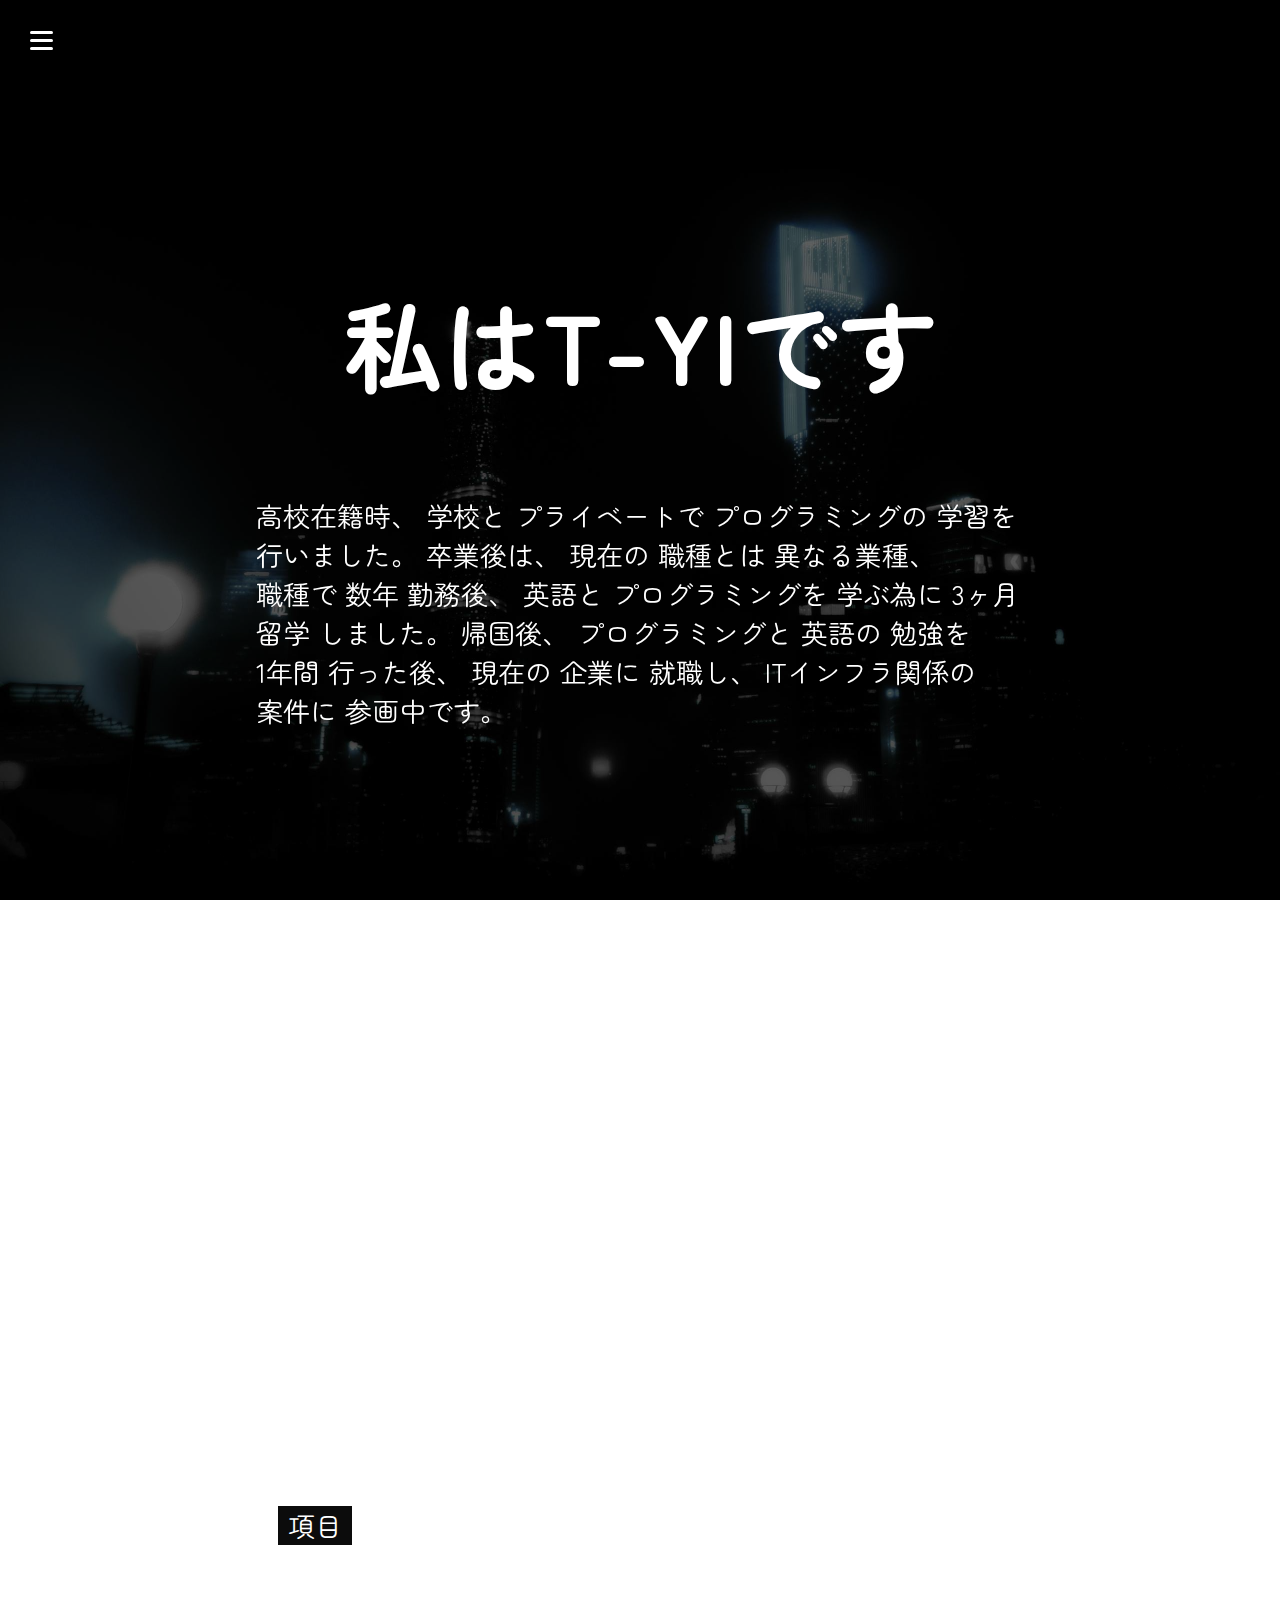
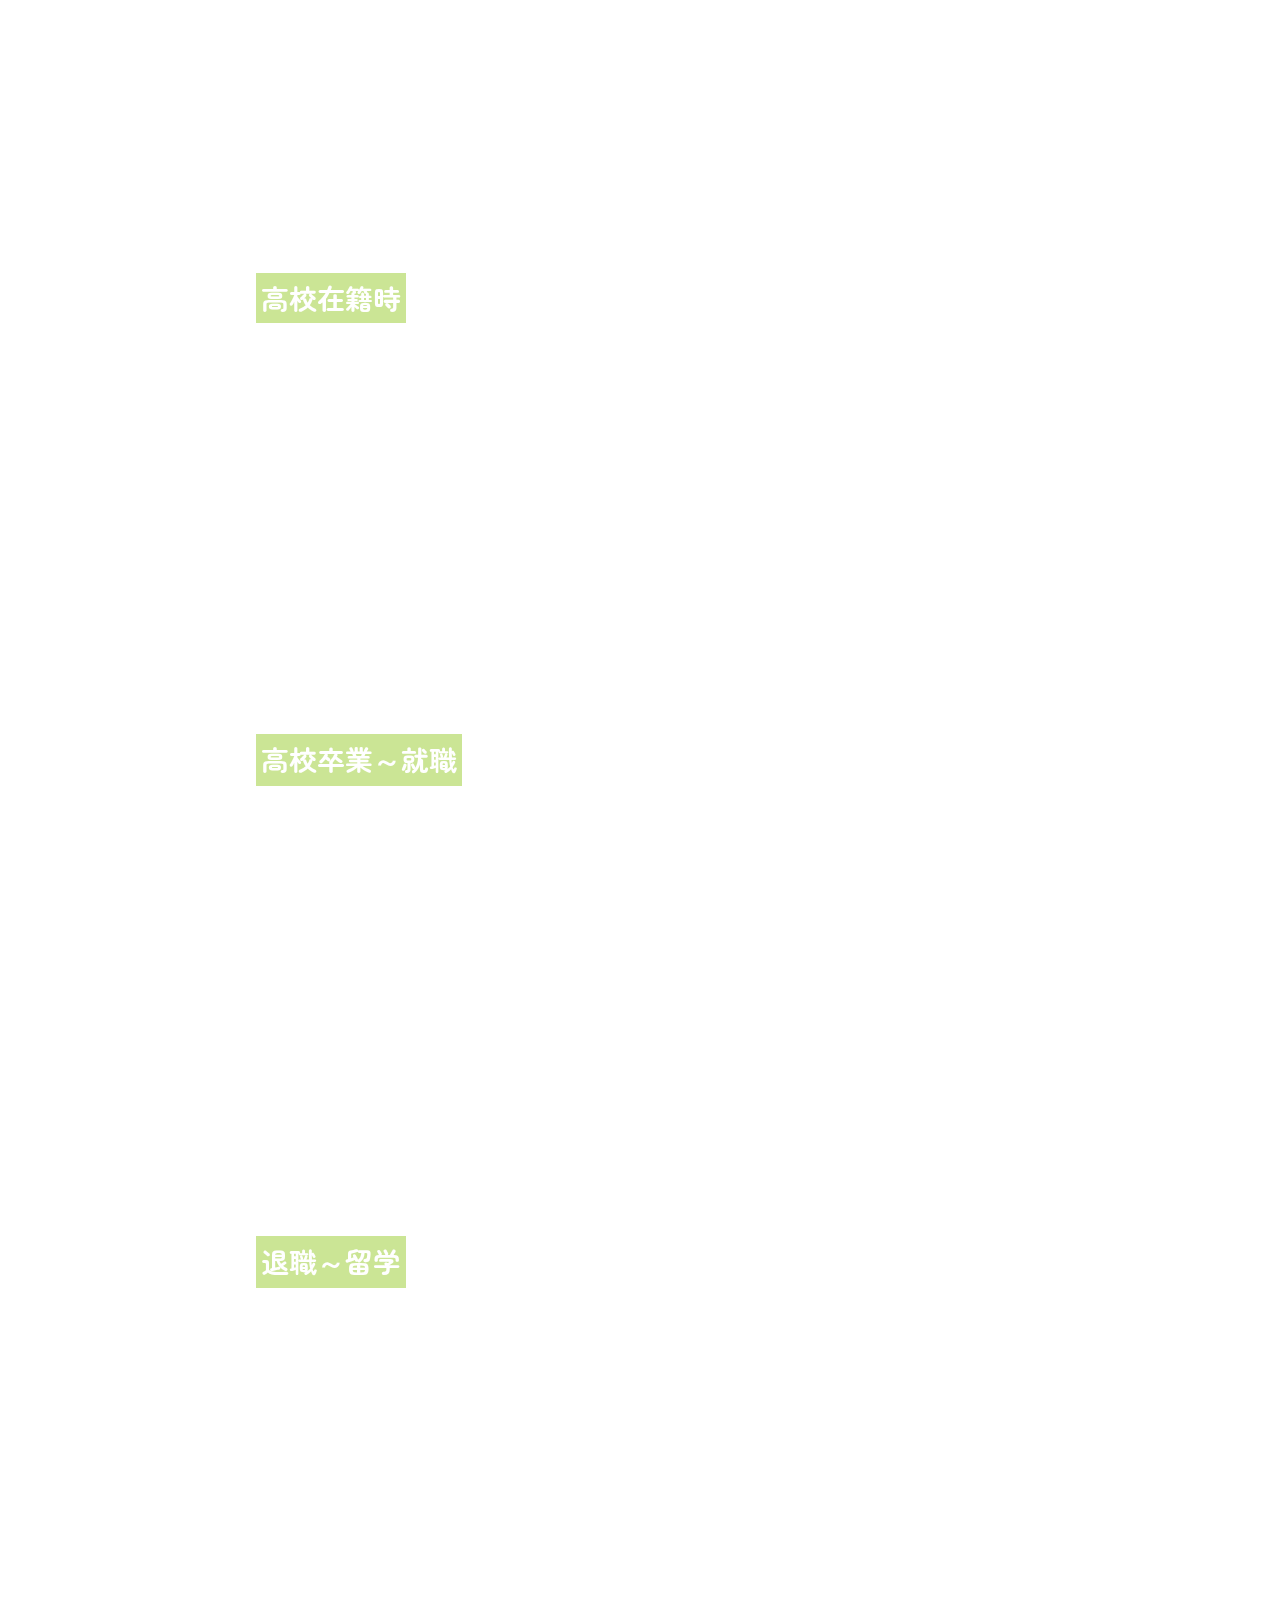
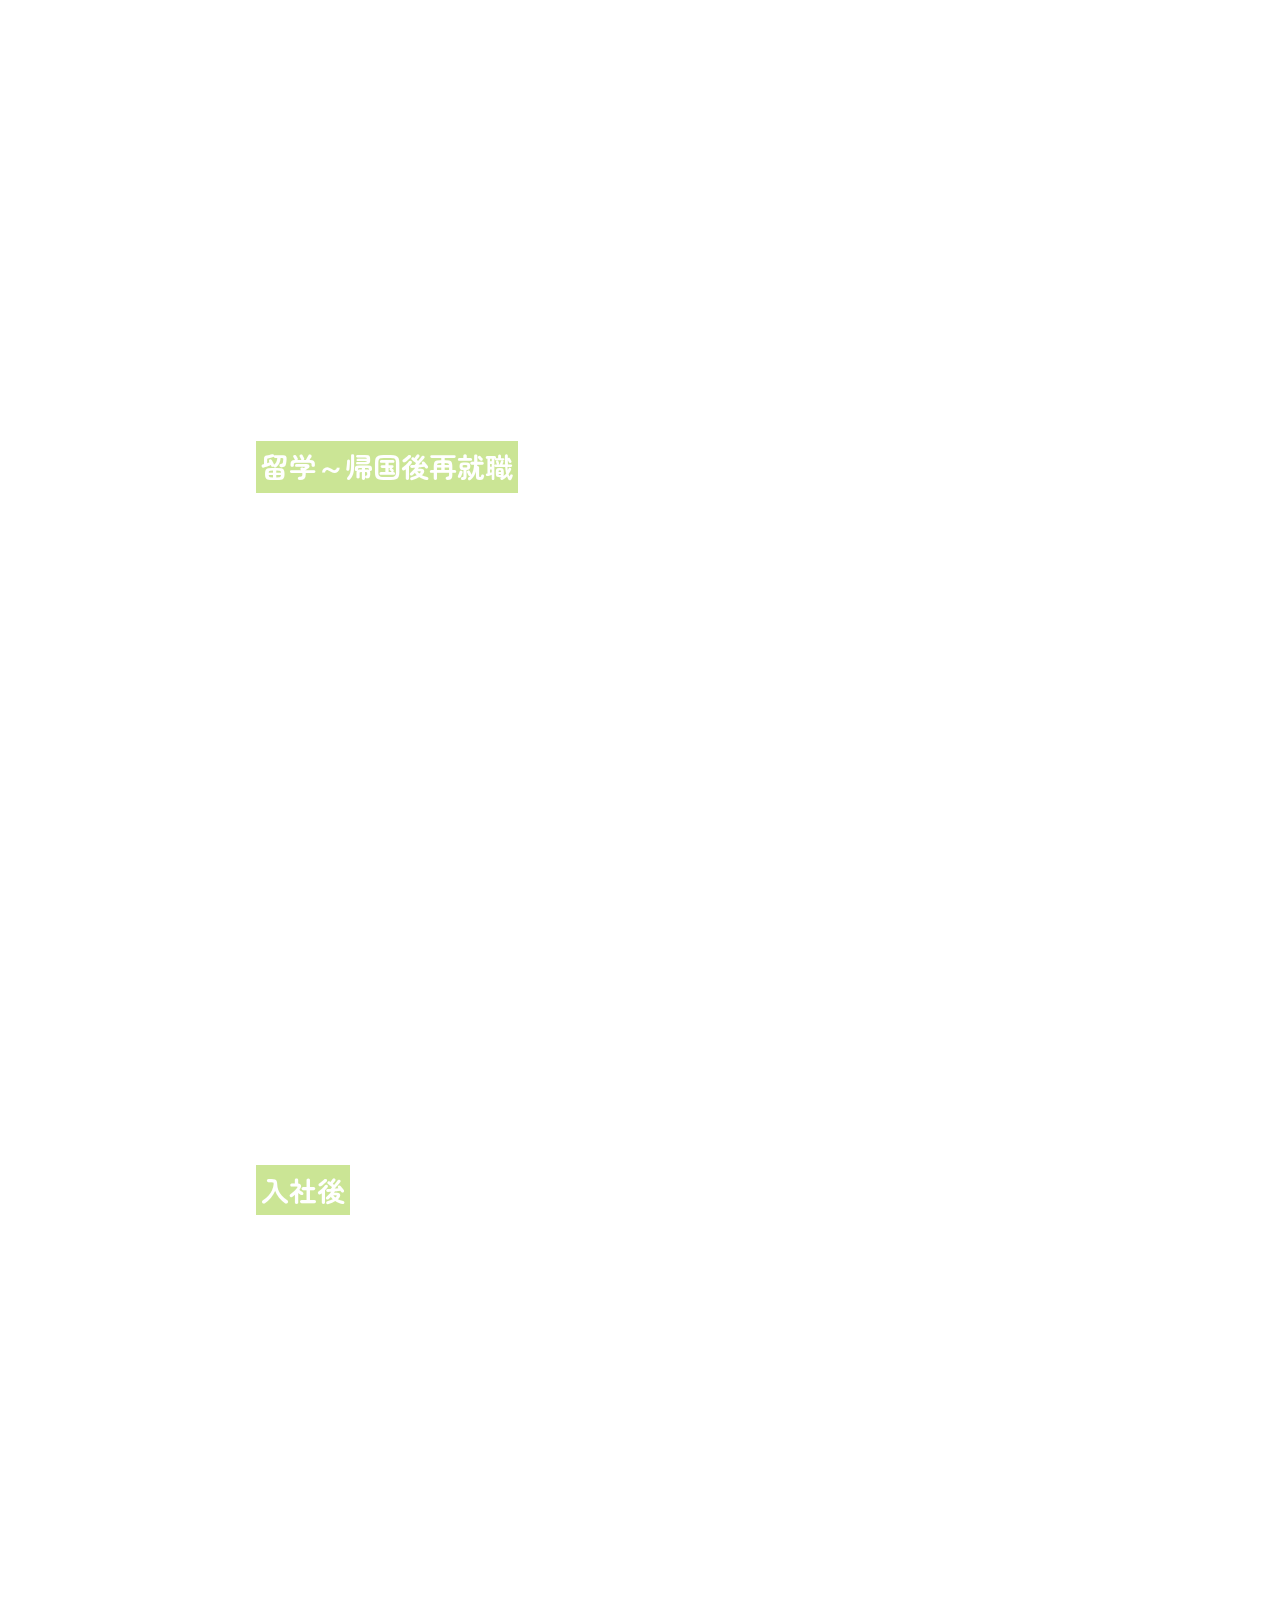
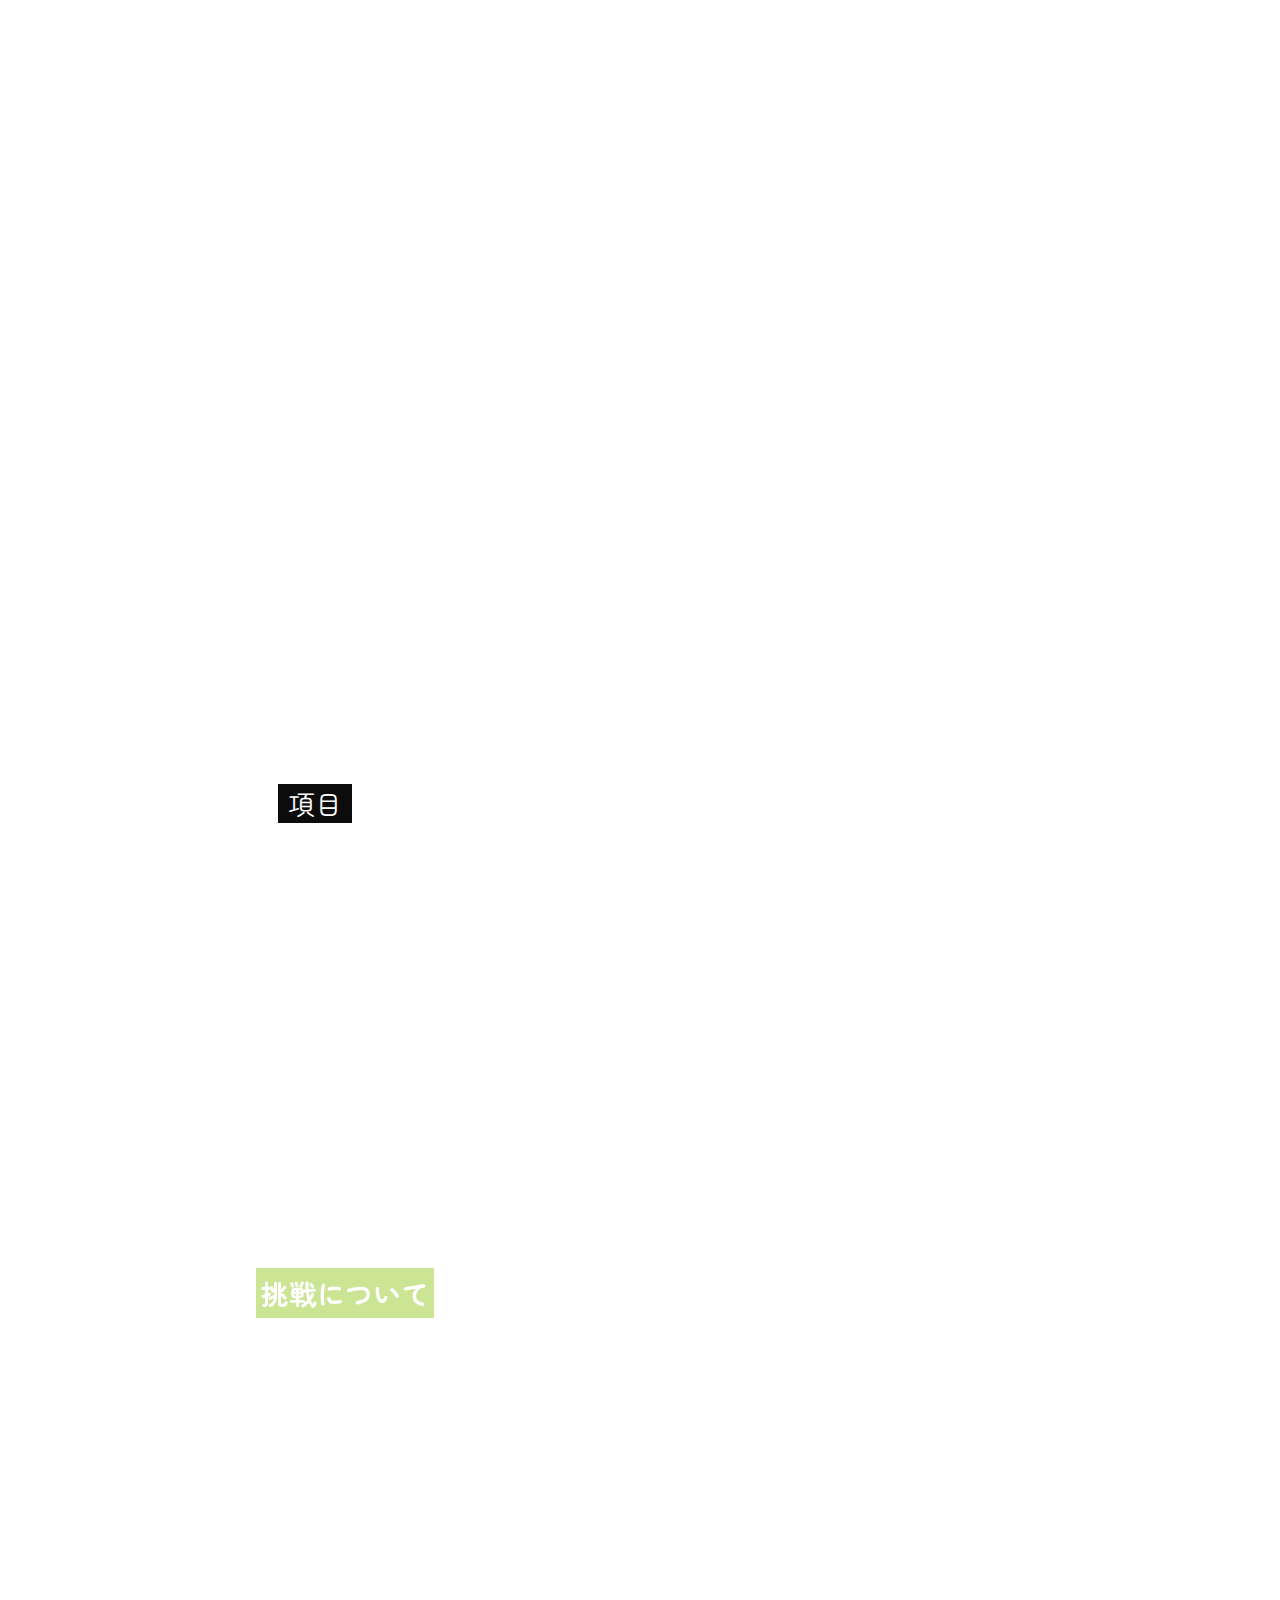
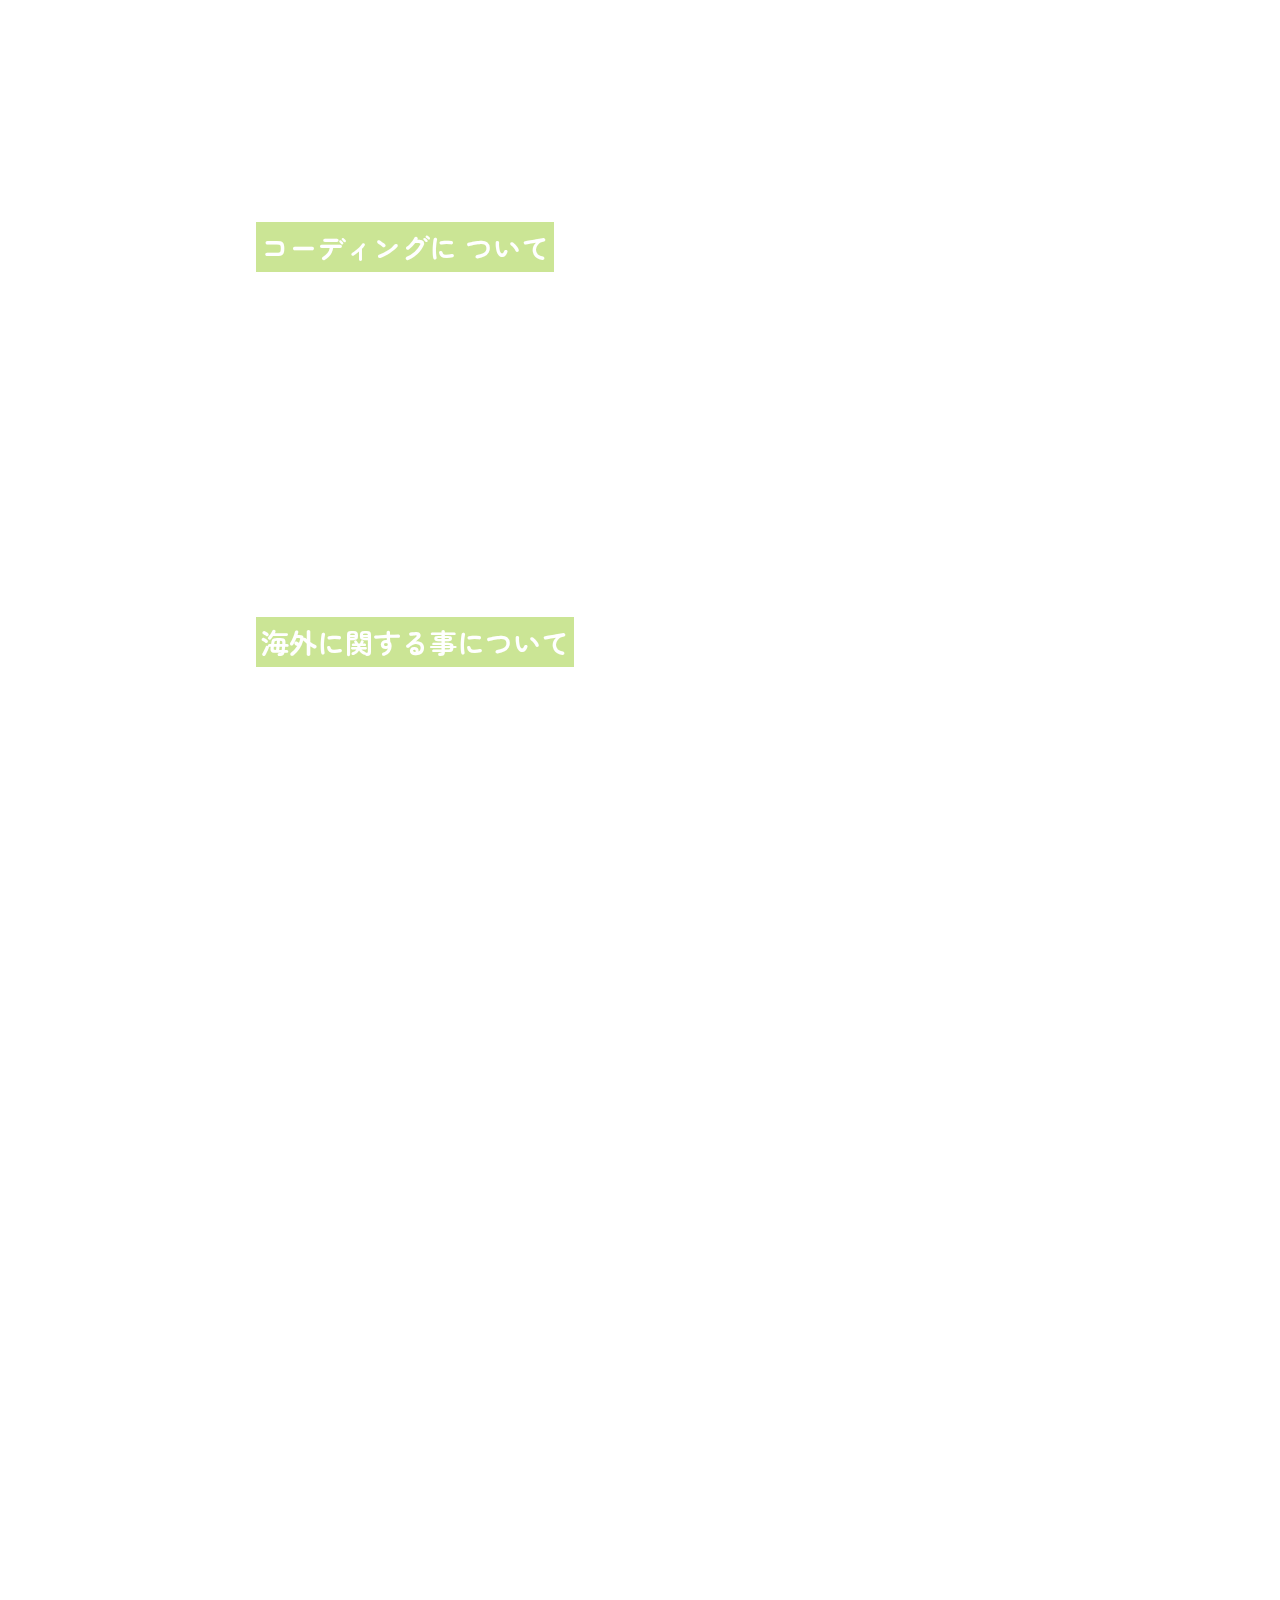
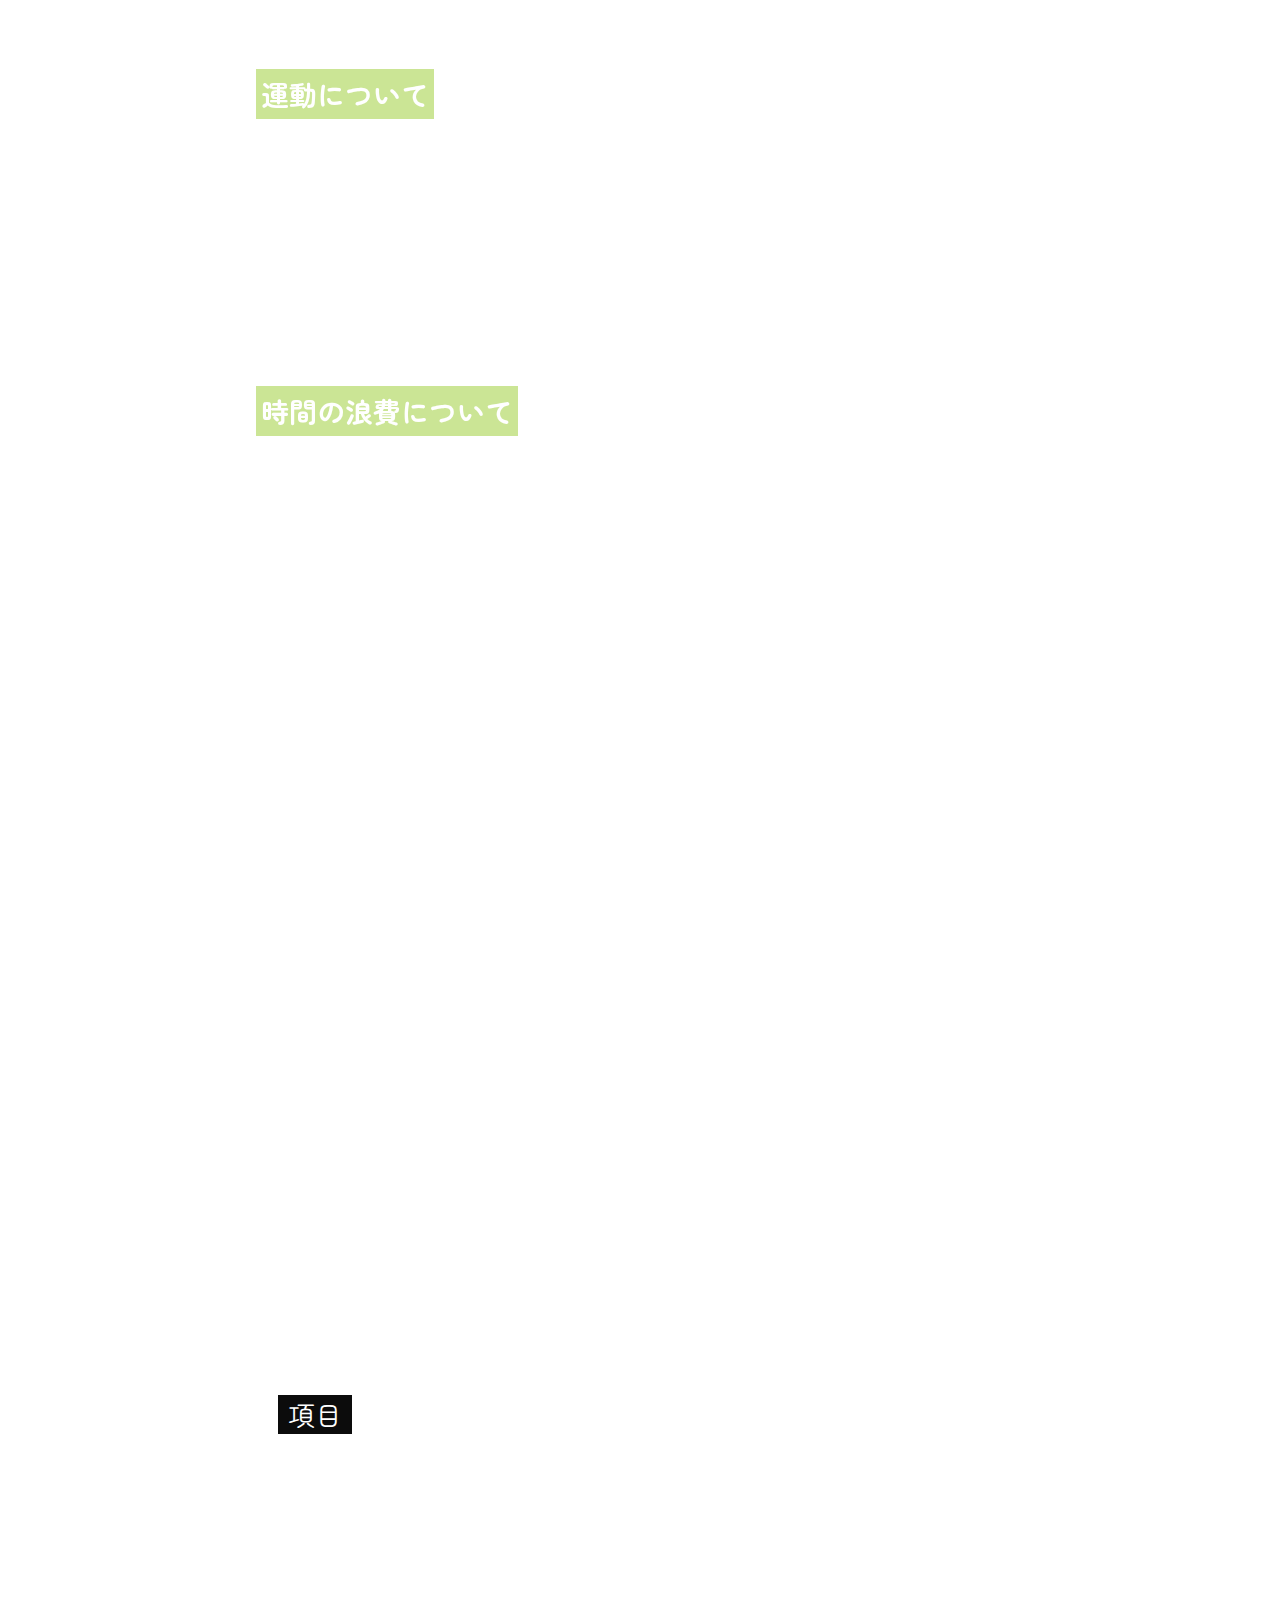
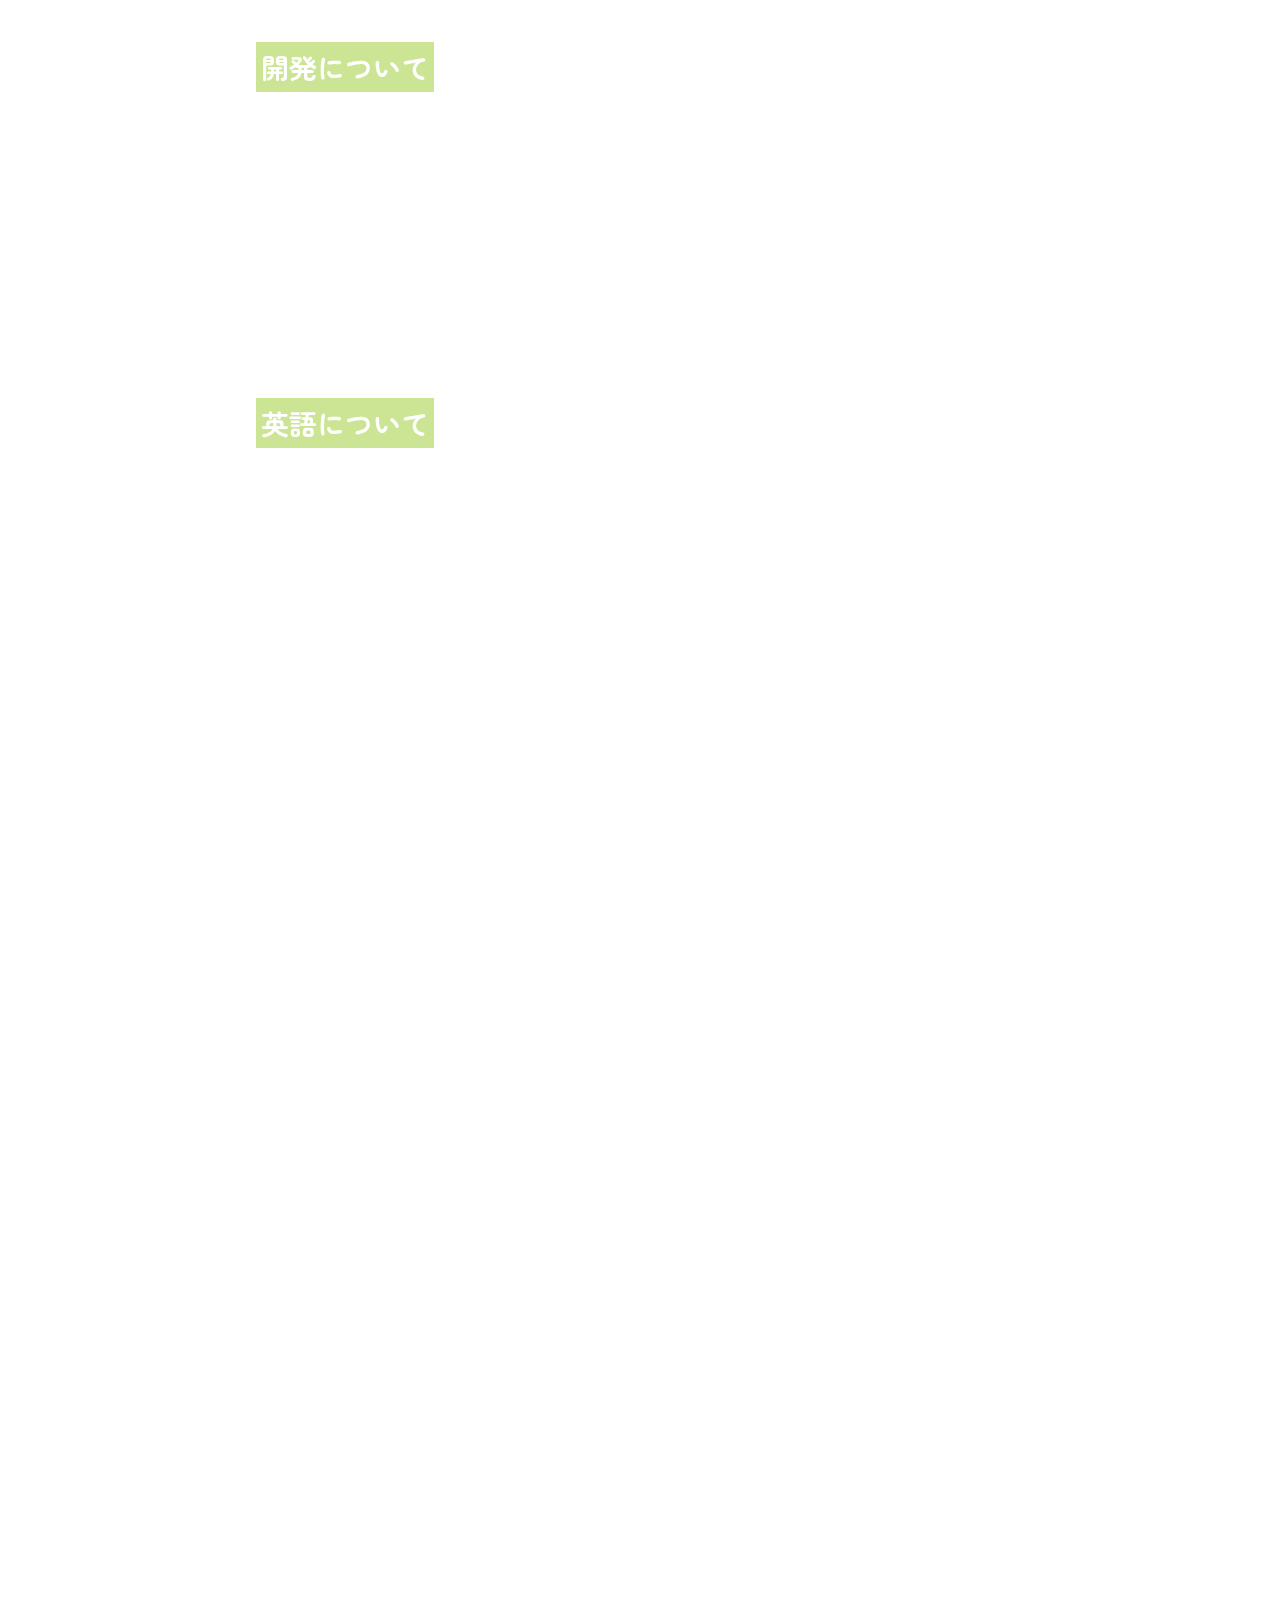
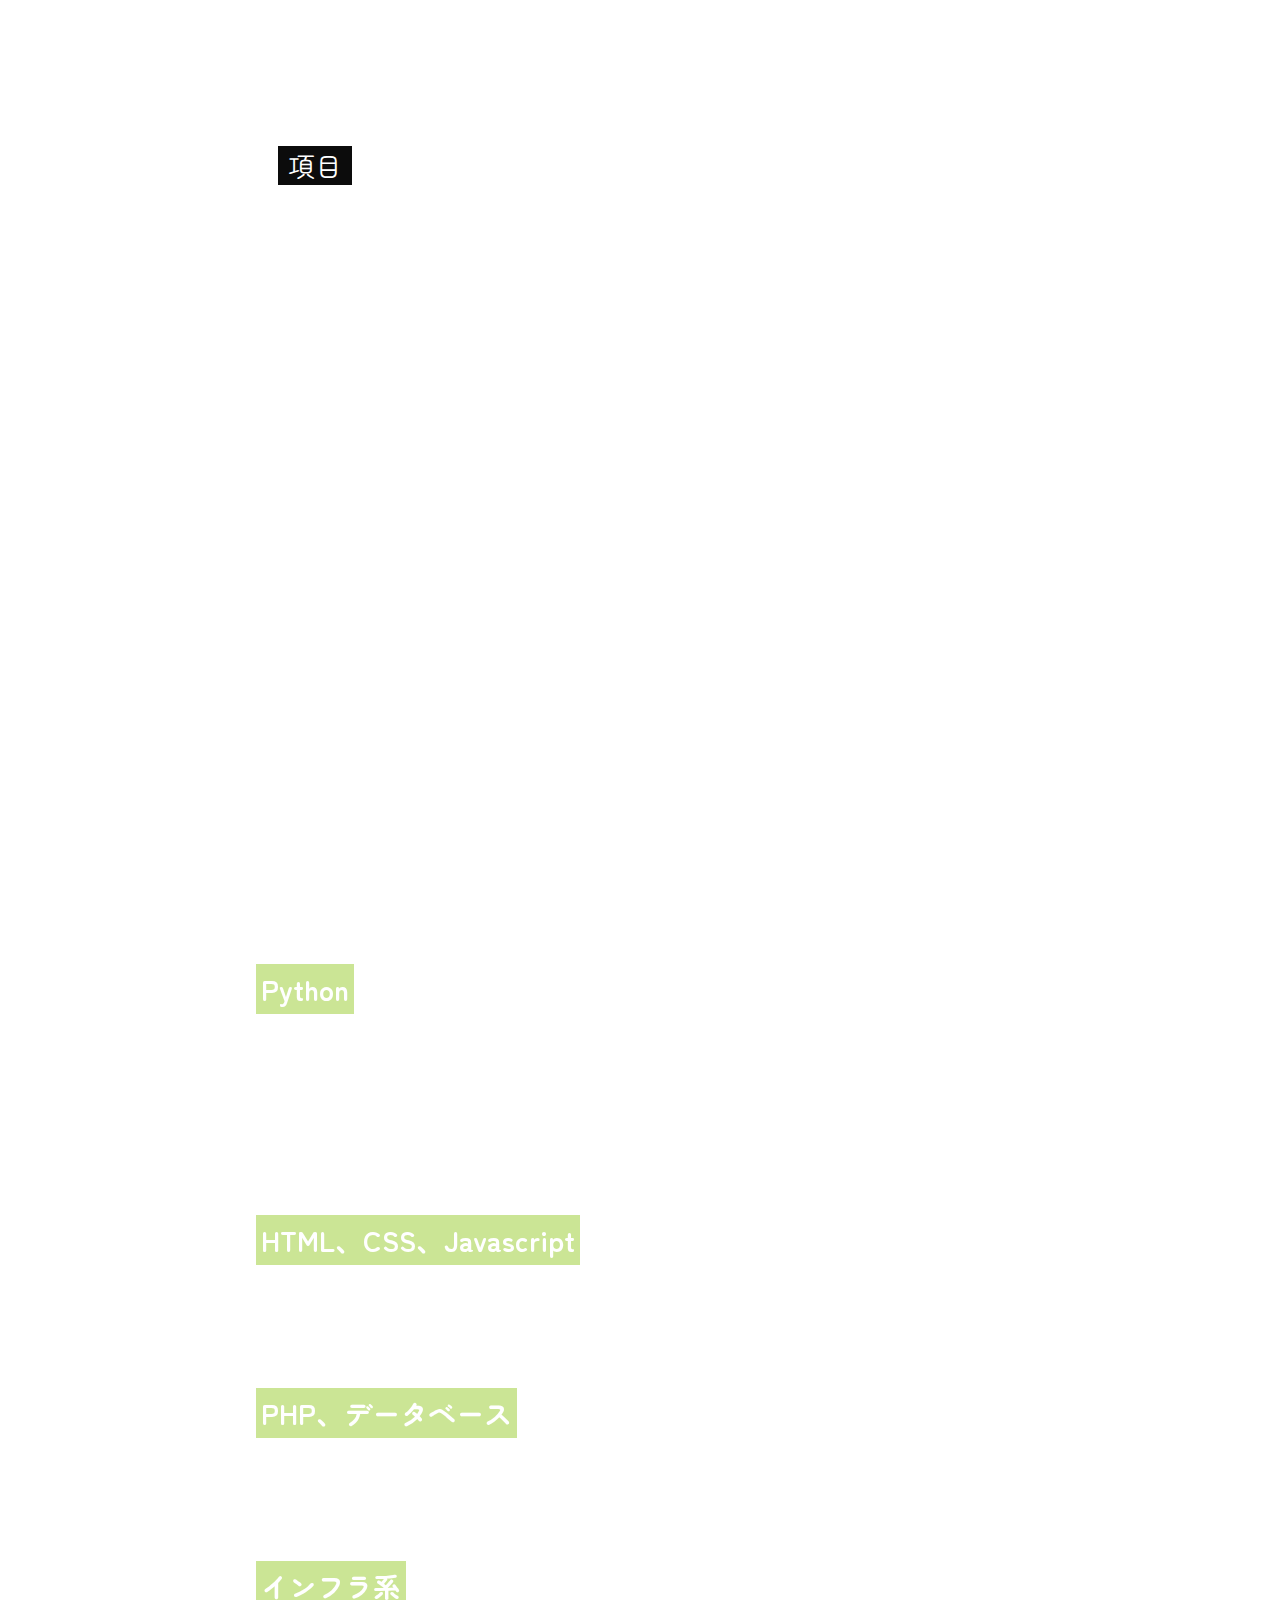
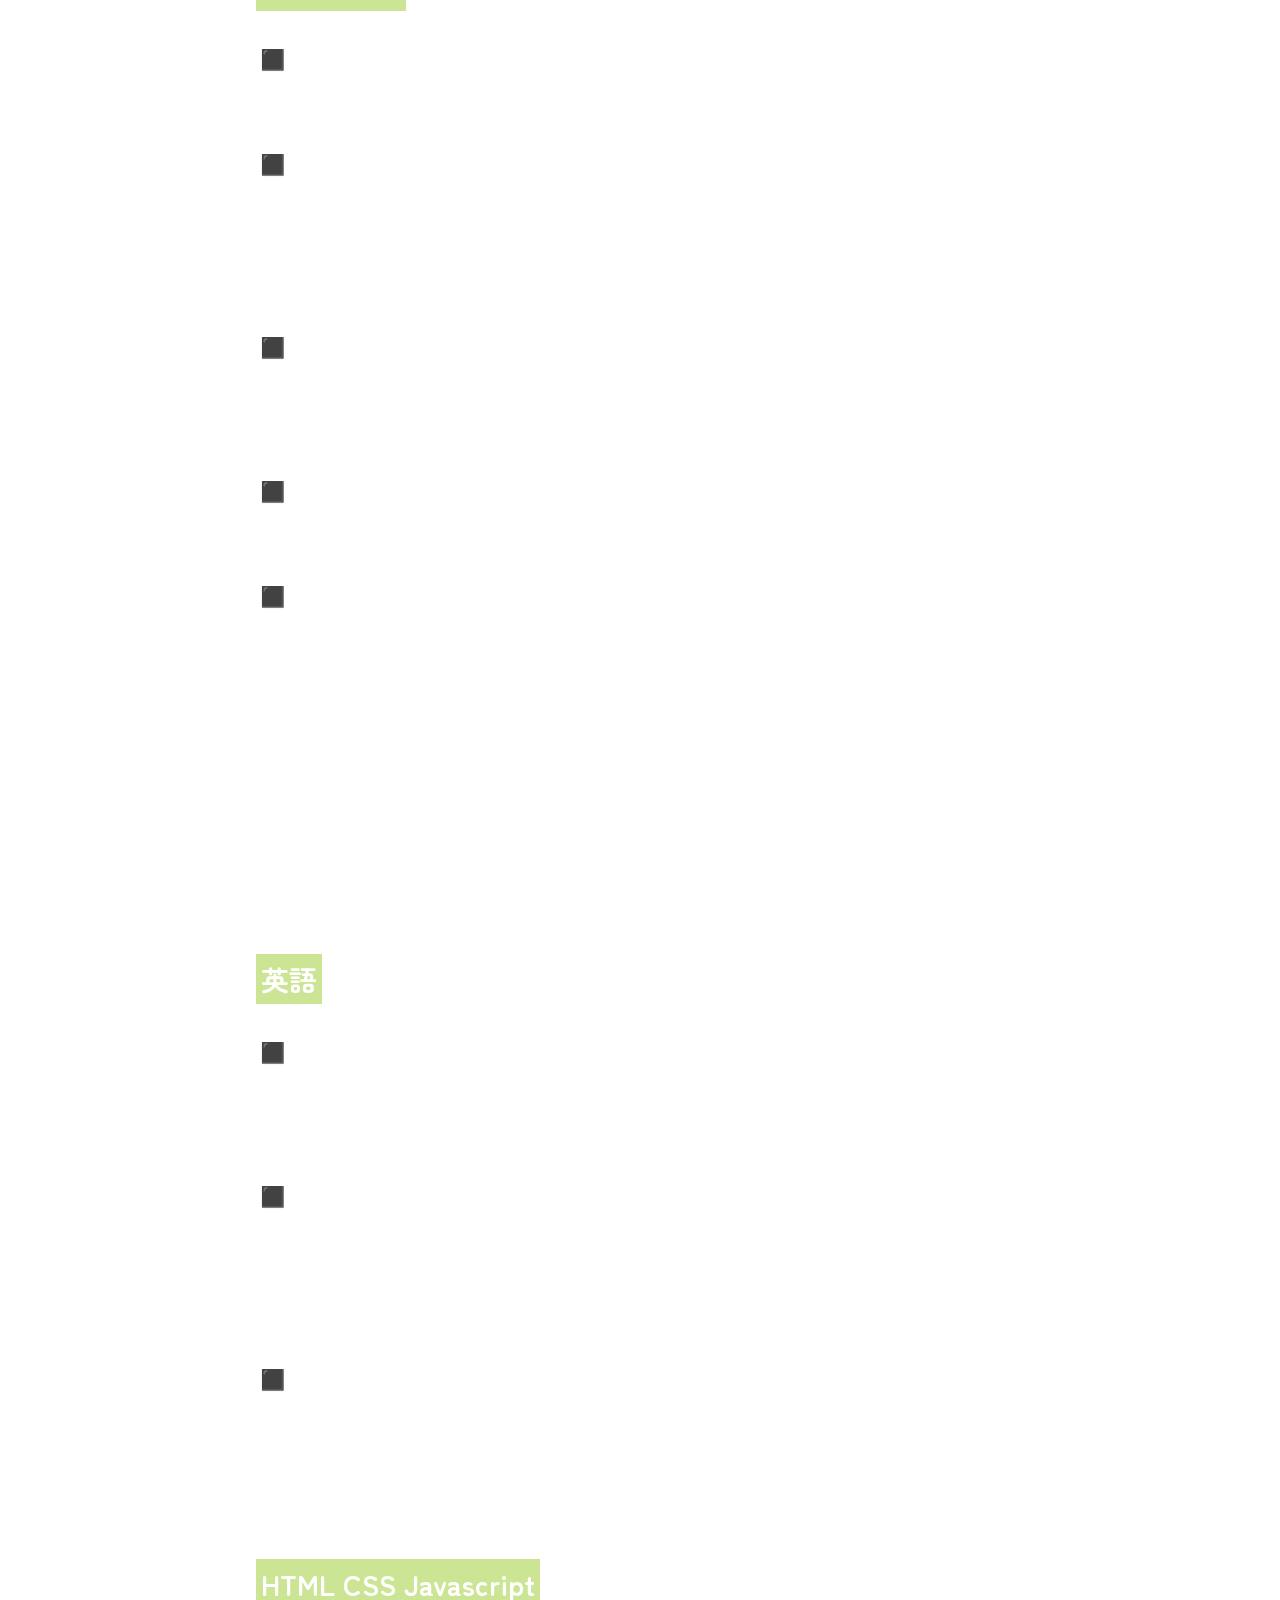
<file: index.html>
<!DOCTYPE html>
<html lang="ja">
    <head>
      <title>ポートフォリオ</title>
      
      <meta charset="utf-8">
      <meta name="viewport" content="width=device-width, initial-scale=1, user-scalable=yes,">
      <meta name="description" content="T-YIの自己紹介です">
      <meta name="keywords" content="T-YIの自己紹介,T-YI,ポートフォリオ">

      <link rel="icon" href="./image/favicon.ico">
      <link rel="stylesheet" href="./css/app.css" type="text/css">
      <link rel="stylesheet" href="./css/reset.css" type="text/css">
      <link rel="stylesheet" href="https://stackpath.bootstrapcdn.com/bootstrap/4.5.0/css/bootstrap.min.css" integrity="sha384-9aIt2nRpC12Uk9gS9baDl411NQApFmC26EwAOH8WgZl5MYYxFfc+NcPb1dKGj7Sk" crossorigin="anonymous">

      <link rel="preconnect" href="https://fonts.googleapis.com">
      <link rel="preconnect" href="https://fonts.gstatic.com" crossorigin>
      <link href="https://fonts.googleapis.com/css2?family=Zen+Maru+Gothic:wght@300&display=swap" rel="stylesheet">

    </head>
    
    <header>

      <!-- 背景 -->      
      <div class="bg-image">
        <img src="./image/dark_mode.jpg" class="img_main" alt="background_image">
      </div>

      <!-- メニュー -->
      <!-- バーガーメニューのライン -->
      <div class="openbtn"><span></span><span></span><span></span></div>

      <nav id="g_nav">
        <div id="g_nav_list">
          <ul>
            <li><a href="#me">私について</a></li>
            <li><a href="#likesunlikes">得意と苦手</a></li>
            <li><a href="#free_times">余暇時間</a></li>
            <li><a href="#news">興味がある事</a></li>
            <li><a href="#softwares_and_frameworks">言語学習歴</a></li>
            <li><a href="#certification">保有資格</a></li>
          </ul>
        </div>
      </nav>

      <!-- トップに戻る -->
      <div class="back_to_top" id="back_to_top">
        <a href="#" class="back_to_top_link"></a>
      </div>

      <!-- JS -->        
      <script src="./js/jquery-3.4.1.min.js" defer></script>
      <script src="./js/app.js" defer></script>
      <script src="./js/shuffle-text.min.js" defer></script>

      <script>
        window.addEventListener('scroll', function () {
          var me_top = document.querySelector('#me').getBoundingClientRect().top;
            if (me_top <= window.innerHeight) {
              document.getElementById("back_to_top").classList.add("input");;
            }else{
              document.getElementById("back_to_top").classList.remove("input");;
            }
        });
      </script>
      
    </header>
    
    <body>
  
      <div class="display">

        <!-- メイン表示 自己紹介 -->
        <div class="blanks">
          <h1 class="js_typing"><span class="block">私は</span><span class="block">T-YI</span><span class="block">です</span></h1>

          <div class="cell_l">
            <p class="min_blanks">
              高校在籍時、
              <span class="block">学校と</span>
              <span class="block">プライベートで</span>
              <span class="block">プログラミングの</span>
              <span class="block">学習を</span>
              <span class="block">行いました。</span>
              <span class="block">卒業後は、</span>
              <span class="block">現在の</span>
              <span class="block">職種とは</span>
              <span class="block">異なる業種、</span>
              <span class="block">職種で</span>
              <span class="block">数年</span>
              <span class="block">勤務後、</span>
              <span class="block">英語と</span>
              <span class="block">プログラミングを</span>
              <span class="block">学ぶ為に</span>
              <span class="block">3ヶ月</span>
              <span class="block">留学</span>
              <span class="block">しました。</span>
              <span class="block">帰国後、</span>
              <span class="block">プログラミングと</span>
              <span class="block">英語の</span>
              <span class="block">勉強を</span>
              <span class="block">1年間</span>
              <span class="block">行った後、</span>
              <span class="block">現在の</span>
              <span class="block">企業に</span>
              <span class="block">就職し、</span>
              <span class="block">ITインフラ関係の</span>
              <span class="block">案件に</span>
              <span class="block">参画中です。</span>
            </p>
          </div>

        </div>


        <!-- 私について -->
        <div id="me" class="blanks">
          <h2 class="cell_r js_typing"><span class="block">私に</span><span class="block">ついて</span></h2>
          <div class="cell_l">

            <p class="cell_r min_blanks">
              高校在籍〜現在までの
              <span class="block">職歴、経験、学習歴や</span>
              <span class="block">開発した成果物の</span>
              <span class="block">内容を</span>
              <span class="block">まとめました。</span>
            </p>

            <ul class="mintitle_area">
              <li class="each_contents_each_mintitle_menu"><a href="#higschool_era">高校在籍時</a></li>
              <li class="each_contents_each_mintitle_menu"><a href="#start_work_era">高校卒業～就職</a></li>
              <li class="each_contents_each_mintitle_menu"><a href="#study_overseas_era">退職～留学</a></li>
              <li class="each_contents_each_mintitle_menu"><a href="#job_hunt_era"><span class="block">留学～帰国後</span><span class="block">再就職</span></a></li>
              <li class="each_contents_each_mintitle_menu"><a href="#work_it_era">入社後</a></li>
            </ul>

            <div class="each_contents_each_mintitle_area">
              <h3 class="big_letter50 marker" id="higschool_era">高校在籍時</h3>
              <a class="each_contents_each_mintitle_back" href="#me">項目に戻る</a>
            </div>

            <p>
              学校の授業で、
              <span class="block">プログラミング(COBOL)、</span>
              <span class="block">Excel関数を</span>
              <span class="block">学習</span>
              <span class="block">しました。</span>
            </p>
            <p class="paragraph_blank">
              当時ブログが
              <span class="block">流行しており、</span>
              <span class="block">自分で</span>
              <span class="block">レイアウトを</span>
              <span class="block">替える</span>
              <span class="block">技術が</span>
              <span class="block">欲しかった為、</span>
              <span class="block">学校から</span>
              <span class="block">帰宅後、</span>
              <span class="block">HTML/CSSを</span>
              <span class="block">独学で</span>
              <span class="block">学習していました。</span>
            </p>
            <p class="paragraph_blank">
              フロントエンドの
              <span class="block">技術に</span>
              <span class="block">触れる度、</span>
              <span class="block">将来は、</span>
              <span class="block">IT企業で</span>
              <span class="block">働きたいと</span>
              <span class="block">考えていました。</span>
            </p>

            <div class="each_contents_each_mintitle_area">
              <h3 class="big_letter50 marker" id="start_work_era">高校卒業～就職</h3>
              <a class="each_contents_each_mintitle_back" href="#me">項目に戻る</a>
            </div>

            <p>
              IT企業で働くために、
              <span class="block">大学や専門学校の</span>
              <span class="block">入学を</span>
              <span class="block">目指して</span>
              <span class="block">いましたが、</span>
              <span class="block">家庭の</span>
              <span class="block">都合で</span>
              <span class="block">断念しました。</span>
            </p>
            <p class="paragraph_blank">
              しかし、IT企業で
              <span class="block">働く事を</span>
              <span class="block">諦めず、</span>
              <span class="block">少しでも</span>
              <span class="block">次に</span>
              <span class="block">繋げる為、</span>
              <span class="block">製造職を</span>
              <span class="block">約3年半、</span>
              <span class="block">介護職、</span>
              <span class="block">障がい者支援職を</span>
              <span class="block">約2年程、</span>
              <span class="block">経験しました。</span>
            </p>
            <p class="paragraph_blank">
              製造職では、
              <span class="block">社会人としての</span>
              <span class="block">マナー、</span>
              <span class="block">介護職、</span>
              <span class="block">障がい者支援職では、</span>
              <span class="block">コミュニケーション</span>
              <span class="block">能力を</span>
              <span class="block">習得できたと</span>
              <span class="block">考えています。</span>
            </p>

            <div class="each_contents_each_mintitle_area">
              <h3 class="big_letter50 marker" id="study_overseas_era">退職～留学</h3>
              <a class="each_contents_each_mintitle_back" href="#me">項目に戻る</a>
            </div>

            <p>
              次に、IT企業で
              <span class="block">働く為には、</span>
              <span class="block">肝心な</span>
              <span class="block">IT知識が</span>
              <span class="block">乏しい為、</span>
              <span class="block">プログラミングを</span>
              <span class="block">学べる</span>
              <span class="block">学校への</span>
              <span class="block">入学を</span>
              <span class="block">決めました。</span>
            </p>
            <p class="paragraph_blank">
              しかし、ただ学校へ
              <span class="block">行くだけでなく</span>
              <span class="block">今後</span>
              <span class="block">必ず必要になる</span>
              <span class="block">英語の習得も</span>
              <span class="block">目標に</span>
              <span class="block">しました。</span>
            </p>
            <p>
              この2つを満たす
              <span class="block">場所として、</span>
              <span class="block">比較的費用が</span>
              <span class="block">安く</span>
              <span class="block">綺麗な</span>
              <span class="block">英語が</span>
              <span class="block">学べる</span>
              <span class="block">フィリピンへの</span>
              <span class="block">留学を</span>
              <span class="block">決断</span>
              <span class="block">しました。</span>
            </p>
            <p class="min_blanks">
              留学先の授業は、
              <span class="block">英語を1日4時間、</span>
              <span class="block">プログラミングを</span>
              <span class="block">1日3時間という</span>
              <span class="block">カリキュラムで</span>
              <span class="block">学習しました。</span>
            </p>
            <p class="paragraph_blank">
              英語は、主に発音、
              <span class="block">文章作成、</span>
              <span class="block">リスニング、</span>
              <span class="block">英単語学習で、</span>
              <span class="block">現地の</span>
              <span class="block">先生と</span>
              <span class="block">1対1の</span>
              <span class="block">授業でした。</span>
            </p>
            <p class="paragraph_blank">
              <span class="block">プログラミングは、</span>
              <span class="block">1ヶ月目は</span>
              <span class="block">HTML/CSS、</span>
              <span class="block">JavaScript、</span>
              <span class="block">2ヶ月目は</span>
              <span class="block">PHPを学習し、</span>
              <span class="block">3ヶ月目は</span>
              <span class="block">チーム開発と</span>
              <span class="block">プレゼンテーションの</span>
              <span class="block">資料作成を</span>
              <span class="block">しました。</span>
            </p>

            <div class="each_contents_each_mintitle_area">
              <h3 class="big_letter50 marker" id="job_hunt_era">留学～帰国後再就職</h3>
              <a class="each_contents_each_mintitle_back" href="#me">項目に戻る</a>
            </div>

            <p>
              本来、長期留学を
              <span class="block">予定していましたが、</span>
              <span class="block">コロナの流行により、</span>
              <span class="block">帰国せざるを得ない</span>
              <span class="block">状況となりました。</span>
              <span class="block">IT知識も英語力も、</span>
              <span class="block">中途半端と感じ、</span>
              <span class="block">帰国後も</span>
              <span class="block">スキルアップに</span>
              <span class="block">注力</span>
              <span class="block">しました。</span>
            </p>
            <p class="paragraph_blank">
              IT知識については、
              <span class="block">Javaと</span>
              <span class="block">類似していて、</span>
              <span class="block">比較的</span>
              <span class="block">学びやすいと</span>
              <span class="block">言われている</span>
              <span class="block">Pythonを</span>
              <span class="block">学習し、</span>
              <span class="block">AIにも</span>
              <span class="block">興味があった為、</span>
              <span class="block">機械学習も、それぞれ</span>
              <span class="block">独学で行いました。</span>
            </p>
            <p class="paragraph_blank">
              学習した知識で、
              <span class="block">靴のECサイトを</span>
              <span class="block">1ヶ月で</span>
              <span class="block">開発し、</span>
              <span class="block">鬱病を改善する</span>
              <span class="block">アプリを</span>
              <span class="block">3ヶ月で</span>
              <span class="block">開発しました。</span>
              <span class="block">併せて</span>
              <span class="block">英語力強化の為、</span>
              <span class="block">英会話学校に週3日で</span>
              <span class="block">通いました。</span>
            </p>
            <p class="paragraph_blank">
              開発後、様々な現場で
              <span class="block">ITに関する知識を、</span>
              <span class="block">より深める事に</span>
              <span class="block">集中する為、</span>
              <span class="block">就職活動を再開し、</span>
              <span class="block">現所属会社に</span>
              <span class="block">入社しました。</span>
            </p>

            <div class="each_contents_each_mintitle_area">
              <h3 class="big_letter50 marker" id="work_it_era">入社後</h3>
              <a class="each_contents_each_mintitle_back" href="#me">項目に戻る</a>
            </div>

            <p>
              現在は、
              <span class="block">サポートデスク部門の</span>
              <span class="block">業務に</span>
              <span class="block">参画し、</span>
              <span class="block">キッティングや、</span>
              <span class="block">問い合わせ対応を</span>
              <span class="block">行っています。</span>
            </p>
            <p class="paragraph_blank">
              <span class="block">業務中は</span>
              <span class="block">様々な</span>
              <span class="block">PCの</span>
              <span class="block">不具合に</span>
              <span class="block">対処し、</span>
              <span class="block">難解な</span>
              <span class="block">不具合が</span>
              <span class="block">改善した時に</span>
              <span class="block">楽しさを</span>
              <span class="block">とても</span>
              <span class="block">感じています。</span>
            </p>
            <p class="paragraph_blank">
              プライベートの
              <span class="block">時間も、</span>
              <span class="block">開発に使う事が多く、</span>
              <span class="block">社内ポータルサイトの</span>
              <span class="block">予定表に、現場シフト</span>
              <span class="block">(Excelファイル)</span>
              <span class="block">登録する</span>
              <span class="block">作業を、</span>
              <span class="block">全てPythonで</span>
              <span class="block">実行可能に</span>
              <span class="block">しました。</span>
            </p>
            <p class="paragraph_blank">
              <span class="block">また、</span>
              <span class="block">その開発した</span>
              <span class="block">コードを、</span>
              <span class="block">外出先でも</span>
              <span class="block">実行可能に</span>
              <span class="block">する為、</span>
              <span class="block">SNSから</span>
              <span class="block">命令すると</span>
              <span class="block">実行するように</span>
              <span class="block">しました。</span>
            </p>

          </div>
        </div>



        <!-- 好きな物と嫌いな物 -->
        <div id="likesunlikes" class="blanks">
          <h2 class="cell_l js_typing"><span class="block">得意と</span><span class="block">苦手</span></h2>
          <div class="cell_l">

            <p class="min_blanks">
              私の苦手なことや
              <span class="block">得意な事について、</span>
              <span class="block">まとめました。</span>
            </p>

            <ul class="mintitle_area">
              <h3 class="big_letter50 ">好きなもの</h3>
              <li class="each_contents_each_mintitle_menu min-link"><a href="#try">挑戦</a></li>
              <li class="each_contents_each_mintitle_menu min-link"><a href="#coding">コーディング</a></li>
              <li class="each_contents_each_mintitle_menu min-link"><a href="#overseas">海外に関する事</a></li>
          
              <h3 class="big_letter50">苦手なもの</h3>
              <li class="each_contents_each_mintitle_menu min-link"><a href="#workout">運動</a></li>
              <li class="each_contents_each_mintitle_menu min-link"><a href="#spendtime">時間の浪費</a></li>
            </ul>
            
            <div class="each_contents_each_mintitle_area">
              <h4 class="big_letter50 marker" id="try">挑戦について</h4>
              <a class="each_contents_each_mintitle_back" href="#likesunlikes">項目に戻る</a>
            </div>

            <p>
              留学中に、
              <span class="block">インターネットの</span>
              <span class="block">地図や</span>
              <span class="block">物理的な</span>
              <span class="block">地図が</span>
              <span class="block">使用不可で、</span>
              <span class="block">現在地不明な</span>
              <span class="block">状態に</span>
              <span class="block">なりました。</span>
              <span class="block">しかし、</span>
              <span class="block">やってみなければ</span>
              <span class="block">結果は</span>
              <span class="block">分からない</span>
              <span class="block">と思い、</span>
              <span class="block">自分の</span>
              <span class="block">直感を</span>
              <span class="block">頼りに</span>
              <span class="block">進んだ結果、</span>
              <span class="block">帰宅する事が</span>
              <span class="block">出来ました。</span>
            </p>
            <p class="paragraph_blank">
              その経験により、
              <span class="block">自分を</span>
              <span class="block">信じて</span>
              <span class="block">未経験の事へ</span>
              <span class="block">挑戦する事の</span>
              <span class="block">楽しさと、</span>
              <span class="block">リスクを</span>
              <span class="block">考える</span>
              <span class="block">面白さを</span>
              <span class="block">学びました。</span>
            </p>
            <p class="min_blanks">
              <span class="block">この経験や感覚は、</span>
              <span class="block">初めて</span>
              <span class="block">確認した</span>
              <span class="block">エラーが</span>
              <span class="block">表示した際も</span>
              <span class="block">同様に</span>
              <span class="block">楽しみつつ、</span>
              <span class="block">日々挑戦</span>
              <span class="block">しています。</span>
            </p>

            <div class="each_contents_each_mintitle_area">
              <h4 id="coding" class="big_letter50 marker">
                <span class="block">コーディングに</span>
                <span class="block">ついて</span></h4>
              <a class="each_contents_each_mintitle_back" href="#likesunlikes">項目に戻る</a>
            </div>

            <p>
              開発の案が
              <span class="block">思い浮かぶと、</span>
              <span class="block">土日祝日はもちろん、</span>
              <span class="block">平日の</span>
              <span class="block">移動時間、</span>
              <span class="block">お昼休憩、</span>
              <span class="block">帰宅後も</span>
              <span class="block">コーディングや、</span>
              <span class="block">エラーの</span>
              <span class="block">改善方法を</span>
              <span class="block">考える程、</span>
              <span class="block">コーディング作業が</span>
              <span class="block">好きです。</span>
            </p>
            <p class="paragraph_blank">
              留学中に
              <span class="block">リゾート地に</span>
              <span class="block">訪れた際、</span>
              <span class="block">PCを</span>
              <span class="block">持ち込み、</span>
              <span class="block">海を</span>
              <span class="block">眺めながら</span>
              <span class="block">コーディングを</span>
              <span class="block">しました。</span>
              <span class="block">友人は</span>
              <span class="block">少し</span>
              <span class="block">呆れていましたが、</span>
              <span class="block">とても</span>
              <span class="block">満足しました。</span>
            </p>

            <div class="each_contents_each_mintitle_area">
              <h4 id="overseas" class="big_letter50 marker">海外に関する事について</h4>
              <a class="each_contents_each_mintitle_back" href="#likesunlikes">項目に戻る</a>
            </div>

            <p>
              自分の想像を
              <span class="block">超える現象を</span>
              <span class="block">見たり、</span>
              <span class="block">経験する事が</span>
              <span class="block">好きなので、</span>
              <span class="block">日本では</span>
              <span class="block">ありえない事をする</span>
              <span class="block">海外に、</span>
              <span class="block">良くも悪くも</span>
              <span class="block">面白さを</span>
              <span class="block">感じるので、</span>
              <span class="block">海外の</span>
              <span class="block">情報が</span>
              <span class="block">好きです。</span>
            </p>

            <p class="min_blanks">
              例えば、
              <span class="block">イスラエルの</span>
              <span class="block">ある会社が</span>
              <span class="block">3Dプリンターで</span>
              <span class="block">食用の魚の</span>
              <span class="block">切り身を</span>
              <span class="block">作ったことです。</span>
            </p>

            <p>
              この記事を
              <span class="block">見るまで、</span>
              <span class="block">3Dプリンターは</span>
              <span class="block">家を建てる事、</span>
              <span class="block">オブジェクト</span>
              <span class="block">作成しか、</span>
              <span class="block">ありませんでした。</span>
            </p>
            <p class="paragraph_blank">
              しかし、人間が
              <span class="block">食べる物まで</span>
              <span class="block">作る事が</span>
              <span class="block">出来た</span>
              <span class="block">という事実は、</span>
              <span class="block">自身の考えに</span>
              <span class="block">柔軟性が</span>
              <span class="block">不足していた点の</span>
              <span class="block">再認識と</span>
              <span class="block">併せて、</span>
              <span class="block">新たな視点を</span>
              <span class="block">獲得することが</span>
              <span class="block">でき、</span>
              <span class="block">技術の進歩への</span>
              <span class="block">期待に</span>
              <span class="block">胸が</span>
              <span class="block">ふくらみます。</span>
            </p>
            <p class="paragraph_blank">
              また、
              <span class="block">仕事や</span>
              <span class="block">私生活中でも、</span>
              <span class="block">解決が</span>
              <span class="block">難しい</span>
              <span class="block">問題に</span>
              <span class="block">直面した際、</span>
              <span class="block">海外の</span>
              <span class="block">記事を見て、</span>
              <span class="block">自身で</span>
              <span class="block">想像した</span>
              <span class="block">理論で</span>
              <span class="block">考えを</span>
              <span class="block">改めてみると、</span>
              <span class="block">解決策の</span>
              <span class="block">ヒントや</span>
              <span class="block">直前まで</span>
              <span class="block">至る事が</span>
              <span class="block">何度か</span>
              <span class="block">ありました。</span>
            </p>

            <p class="min_blanks">
            上記の理由から、
            <span class="block">日頃から</span>
            <span class="block">海外に関する</span>
            <span class="block">情報の</span>
            <span class="block">収集を行い、</span>
            <span class="block">常に</span>
            <span class="block">違う視点を</span>
            <span class="block">持つように</span>
            <span class="block">しています。</span>
            </p>

            <div class="each_contents_each_mintitle_area">
              <h4 class="big_letter50 marker" id="workout">運動について</h4>
              <a class="each_contents_each_mintitle_back" href="#likesunlikes">項目に戻る</a>
            </div>

            <p>
              運動は全般苦手です。
              <span class="block">例えば、私の元に</span>
              <span class="block">飛んできたボールは</span>
              <span class="block">全て場外に</span>
              <span class="block">転がす程、</span>
              <span class="block">苦手です。</span>
            </p>
            <p class="paragraph_blank">
              <span class="block">水泳も、</span>
              <span class="block">いくら手足を</span>
              <span class="block">動かしても</span>
              <span class="block">泳げなかった為、</span>
              <span class="block">学校の授業は</span>
              <span class="block">なるべく</span>
              <span class="block">目立たないように</span>
              <span class="block">していました。</span>
            </p>

            <div class="each_contents_each_mintitle_area">
              <h4 id="spendtime" class="big_letter50 marker">時間の浪費について</h4>
              <a class="each_contents_each_mintitle_back" href="#likesunlikes">項目に戻る</a>
            </div>

            <p>
              何もせず、
              <span class="block">無意味に</span>
              <span class="block">過ごす事が</span>
              <span class="block">苦手です。</span>
            </p>
            <p class="paragraph_blank">
              <span class="block">例えば、</span>
              <span class="block">TOEICの</span>
              <span class="block">スコアが</span>
              <span class="block">手元に</span>
              <span class="block">届くまで</span>
              <span class="block">1ヶ月、</span>
              <span class="block">自由な時間が</span>
              <span class="block">ありました。</span>
              <span class="block">その際、</span>
              <span class="block">生産的な事を</span>
              <span class="block">行いたかった為、</span>
              <span class="block">自然言語処理の</span>
              <span class="block">勉強を</span>
              <span class="block">していました。</span>
            </p>

          </div>
        </div>



        <!-- 休日・平日の余暇時間 -->
        <div id="free_times" class="blanks">
          <h2 class="cell_r js_typing">余暇時間</h2>
          <div class="cell_l">
            
            <p class="min_blanks">
              主に、
              <span class="block">英語の</span>
              <span class="block">勉強や</span>
              <span class="block">開発中の</span>
              <span class="block">アプリケーション</span>
              <span class="block">改善方法の</span>
              <span class="block">考案及び</span>
              <span class="block">模索を</span>
              <span class="block">行っています。</span>
            </p>

            <ul class="mintitle_area">
              <li class="each_contents_each_mintitle_menu min-link"><a href="#learning_code">開発について</a></li>
              <li class="each_contents_each_mintitle_menu min-link"><a href="learning_eng">英語について</a></li>
            </ul>

            <div class="each_contents_each_mintitle_area">
              <h3 class="big_letter50 marker" id="learning_code">開発について</h3>
              <a class="each_contents_each_mintitle_back" href="#free_times">項目に戻る</a>
            </div>

            <p>
              世の中に
              <span class="block">同じ物は無い、</span>
              <span class="block">オリジナルな物を</span>
              <span class="block">開発する</span>
              <span class="block">発想で、</span>
              <span class="block">日々模索し、</span>
              <span class="block">コーディングを</span>
              <span class="block">しています。</span>
            </p>
            <p class="paragraph_blank">
              <span class="block">現在は、</span>
              <span class="block">JavaScriptに</span>
              <span class="block">似ており、</span>
              <span class="block">ゲームが</span>
              <span class="block">作成可能と</span>
              <span class="block">聞いた</span>
              <span class="block">VBAで、</span>
              <span class="block">イラストが</span>
              <span class="block">障害物を</span>
              <span class="block">避ける</span>
              <span class="block">横スクロールの</span>
              <span class="block">ゲームを</span>
              <span class="block">作成中です。</span>
            </p>

            <div class="each_contents_each_mintitle_area">
              <h3 class="big_letter50 marker" id="learning_eng">英語について</h3>
              <a class="each_contents_each_mintitle_back" href="#free_times">項目に戻る</a>
            </div>

            <p>
              IELTSの
              <span class="block">参考書や</span>
              <span class="block">アメリカ国営放送を</span>
              <span class="block">視聴して</span>
              <span class="block">リスニングの</span>
              <span class="block">強化、</span>
              <span class="block">SNSの</span>
              <span class="block">海外ユーザーの</span>
              <span class="block">英語に関する</span>
              <span class="block">ポストで</span>
              <span class="block">認識の</span>
              <span class="block">習性や</span>
              <span class="block">ニュアンスの</span>
              <span class="block">違いを、</span>
              <span class="block">勉強しています。</span>
            </p>
            <p class="paragraph_blank">
              現在参画中の
              <span class="block">業務でも、</span>
              <span class="block">英文の</span>
              <span class="block">エラーメッセージが</span>
              <span class="block">表示されたという</span>
              <span class="block">お問い合わせを</span>
              <span class="block">頂いても</span>
              <span class="block">即答し、</span>
              <span class="block">同僚から</span>
              <span class="block">翻訳の依頼を</span>
              <span class="block">受けることも</span>
              <span class="block">多くあります。</span>
            </p>

          </div>
        </div>


              
        <!-- 興味があるニュース -->
        <div id="news" class="blanks">
          <h2 class="cell_l js_typing">興味が
            <span class="block">ある事</span></h2>
          <div class="cell_l">

            <p class="min_blanks">
              Amazon Goという、
              <span class="block">レジ・販売員がいない</span>
              <span class="block">店舗の導入を</span>
              <span class="block">開始した事です。</span>
            </p>

            <p class="min_blanks">
              店舗内にいる
              <span class="block">お客様が</span>
              <span class="block">持つ鞄に</span>
              <span class="block">商品を</span>
              <span class="block">入れた後、</span>
              <span class="block">店舗を</span>
              <span class="block">出ると、</span>
              <span class="block">お客様の</span>
              <span class="block">Amazonの</span>
              <span class="block">アカウントから</span>
              <span class="block">商品分の</span>
              <span class="block">料金が</span>
              <span class="block">引き落とされる</span>
              <span class="block">仕組み</span>
              <span class="block">でした。</span>
            </p>
            <p class="paragraph_blank">
              <span class="block">機械学習を</span>
              <span class="block">勉強していたので、</span>
              <span class="block">私が得た知識が</span>
              <span class="block">使用されているのか、</span>
              <span class="block">もしくは</span>
              <span class="block">別の技術が</span>
              <span class="block">使用されているのか、</span>
              <span class="block">興味が</span>
              <span class="block">あります。</span>
            </p>

            <p class="min_blanks">
              また、ハッキング集団に
              <span class="block">Amazon Goの</span>
              <span class="block">情報が</span>
              <span class="block">狙われた際の、</span>
              <span class="block">セキュリティホールの</span>
              <span class="block">対策や</span>
              <span class="block">クラッキングを</span>
              <span class="block">行われた際の</span>
              <span class="block">対策や</span>
              <span class="block">修復等、</span>
              <span class="block">どのように</span>
              <span class="block">対処しているのか</span>
              <span class="block">興味が</span>
              <span class="block">尽きません。</span>
            </p>
            <p class="paragraph_blank">
              例えば、
              <span class="block">システムの</span>
              <span class="block">管理コンソールへ</span>
              <span class="block">操作可能な</span>
              <span class="block">権限を</span>
              <span class="block">持っている</span>
              <span class="block">且つ、</span>
              <span class="block">クラッカーに</span>
              <span class="block">協力的な</span>
              <span class="block">人間がいれば、</span>
              <span class="block">セキュリティホールを</span>
              <span class="block">作ることは</span>
              <span class="block">容易だと</span>
              <span class="block">思います。</span>
            </p>
            <p class="paragraph_blank">
              しかし、
              <span class="block">セキュリティホールを</span>
              <span class="block">作らせない事を</span>
              <span class="block">目的に、</span>
              <span class="block">定期的に</span>
              <span class="block">人事異動を</span>
              <span class="block">行ったとしても、</span>
              <span class="block">情報漏洩の</span>
              <span class="block">リスクが</span>
              <span class="block">高まり、</span>
              <span class="block">全体的な</span>
              <span class="block">技術力は</span>
              <span class="block">上昇しないと</span>
              <span class="block">思います。</span>
            </p>
            <p>
              人事異動を
              <span class="block">行わないとすれば、</span>
              <span class="block">不満を</span>
              <span class="block">持っている</span>
              <span class="block">人間により、</span>
              <span class="block">セキュリティホールを</span>
              <span class="block">作られる事は</span>
              <span class="block">時間の問題だと</span>
              <span class="block">思います。</span>
            </p>
            <p class="min_blanks">
              <span class="block">このように、</span>
              <span class="block">私の考えでは</span>
              <span class="block">完璧に近い</span>
              <span class="block">対策を</span>
              <span class="block">思い付く事が</span>
              <span class="block">難しい為、</span>
              <span class="block">対策方法に</span>
              <span class="block">興味が</span>
              <span class="block">あります。</span>
            </p>

          </div>
        </div>




        <!-- 経験のあるソフト・フレームワークなど -->
        <div id="softwares_and_frameworks" class="blanks">
          <h2 class= js_typing">
            <span class="block">言語</span>
            <span class="block">学習歴</span>
          </h2>
          <div class="cell_l">

            <p class="min_blanks">
              今まで学習した
              <span class="block">言語の履歴や、</span>
              <span class="block">使用経験のある</span>
              <span class="block">ソフトウェア、</span>
              <span class="block">フレームワークを</span>
              <span class="block">記載しました。</span>
            </p>
                
            <ul class="mintitle_area">
              <h3 class="big_letter50 ">
                ソフトウェア
                <span class="block">使用歴</span>
              </h3>
              <li class="each_contents_each_mintitle_menu min-link"><a href="#python">
                Python
              </a></li>
              <li class="each_contents_each_mintitle_menu min-link"><a href="#html_css_js">
                HTML、
                <span class="block">CSS、</span>
                <span class="block">Javascript</span>
              </a></li>
              <li class="each_contents_each_mintitle_menu min-link"><a href="#php_db">
                PHP、
                <span class="block">データベース</span>
              </a></li>
              <li class="each_contents_each_mintitle_menu min-link"><a href="#infra">
                インフラ系
              </a></li>

              <h3 class="big_letter50 ">言語学習歴</h3>
              <li class="each_contents_each_mintitle_menu min-link"><a href="#english">
                英語
              </a></li>
              <li class="each_contents_each_mintitle_menu min-link"><a href="#html_css_js">
                HTML、
                <span class="block">CSS、</span>
                <span class="block">Javascript</span>
              </a></li>
              <li class="each_contents_each_mintitle_menu min-link"><a href="#php">
                PHP
              </a></li>
              <li class="each_contents_each_mintitle_menu min-link"><a href="#python">
                Python
              </a></li>
              <li class="each_contents_each_mintitle_menu min-link"><a href="#sql">
                SQL
              </a></li>
            </ul>

            <h3 class="big_letter80 min_blanks">
              <span class="block">ソフトウェア</span>
              <span class="block">使用歴</span>
            </h3>

            <div class="each_contents_each_mintitle_area">
              <h4 class="big_letter50 marker" id="python">Python</h4>
              <a class="each_contents_each_mintitle_back" href="#softwares_and_frameworks">項目に戻る</a>
            </div>
            <p>
              Flask、flask-paginate、Flask-SocketIO、Flask-WTF、Django、
              scikit-learn、numpy、pandas、slack-bolt、seleniumopenpyxl など
            </p>
            
            <div class="each_contents_each_mintitle_area">
              <h4 class="big_letter50 marker" id="html_css_js">HTML、CSS、Javascript</h4>
              <a class="each_contents_each_mintitle_back" href="#softwares_and_frameworks">項目に戻る</a>
            </div>
            <p>
              Foundation、Bootstrap、Ajax など
            </p>

            <div class="each_contents_each_mintitle_area">
              <h4 class="big_letter50 marker" id="php_db">PHP、データベース</h4>
              <a class="each_contents_each_mintitle_back" href="#softwares_and_frameworks">項目に戻る</a>
            </div>
            <p>
              Laravel、MySQL、PostgreSQL、SQLite、Heroku など
            </p>

            <div class="each_contents_each_mintitle_area">
              <h4 class="big_letter50 marker" id="infra">インフラ系</h4>
              <a class="each_contents_each_mintitle_back" href="#softwares_and_frameworks">項目に戻る</a>
            </div>

            <h5 class="paragraph_blank">◼️資産情報収集</h5>
            <p>
              OTRS、ISMCloudone、Skysea、mobiconnect など
            </p>

            <h5 class="paragraph_blank">◼️セキュリティ</h5>
            <p>
              <span class="block">ウィルスバスター </span>
              <span class="block">ビジネス</span>
              <span class="block">セキュリティサービス、</span>
              <span class="block">SymantecEndpoint</span>
              <span class="block">Protection、</span>
              <span class="block">Symantec Web Security Service、</span>
              McAfee など
            </p>

            <h5 class="paragraph_blank">◼️SSO、VPN</h5>
            <p>
              SolitonKeyMagager、GlobalProtection、CiscoAnyConnect、
              <span class="block">VMwareSSL-VPN、</span>
              <span class="block">beat-access</span>
              <span class="block"> など</span>
            </p>

            <h5 class="paragraph_blank">◼️その他ソフトウェア</h5>
            <p>
              Microsoft Office 365、TeamViewer など
            </p>

            <h5 class="paragraph_blank">◼️特定業種が
              <span class="block">使用する</span>
              <span class="block">ソフトウェア</span></h5>
            <p>
              TerioCloud、AutoCAD、
              <span class="block">メビウス、</span>
              <span class="block">デキスパート、</span>
              <span class="block">みつも郎</span>
              <span class="block"> など</span>
            </p>

            <h3 class="big_letter80 min_blanks">言語学習歴</h3>

            <div class="each_contents_each_mintitle_area">
              <h4 class="big_letter50 marker" id="english">英語</h4>
              <a class="each_contents_each_mintitle_back" href="#softwares_and_frameworks">項目に戻る</a>
            </div>

            <h5 class="paragraph_blank">
              ◼️2019年10月〜
              <span class="block">2020年1月</span>
            </h5>
            <p>
              英語が全く
              <span class="block">できない状態で、</span>
              <span class="block">フィリピンに</span>
              <span class="block">留学しました。</span>
              <span class="block">語彙力、</span>
              <span class="block">発音、</span>
              <span class="block">リスニングに</span>
              <span class="block">注力しました。</span>
            </p>

            <h5 class="paragraph_blank">
              ◼️2020年2月〜
              <span class="block">2021年3月</span>
            </h5>
            <p>
              帰国後、
              <span class="block">更なる英語力を</span>
              <span class="block">身につける為、</span>
              <span class="block">語学学校に</span>
              <span class="block">週3で</span>
              <span class="block">通学し、</span>
              <span class="block">スピーキング、</span>
              <span class="block">リスニング、</span>
              <span class="block">ライティング、</span>
              <span class="block">リーディングを</span>
              <span class="block">ネイティブと</span>
              <span class="block">行いました。</span>
            </p>

            <h5 class="paragraph_blank">◼️2021年4月〜</h5>
            <p>
              TOEIC スコア
              <span class="block">655取得し、</span>
              <span class="block">現在は</span>
              <span class="block">洋書や</span>
              <span class="block">アメリカの</span>
              <span class="block">サイトで</span>
              <span class="block">勉強中です。</span>
            </p>

            <div class="each_contents_each_mintitle_area">
              <h4 class="big_letter50 marker" id="html_css_js">HTML CSS Javascript</h4>
              <a class="each_contents_each_mintitle_back" href="#softwares_and_frameworks">項目に戻る</a>
            </div>

            <h5 class="paragraph_blank">◼️2010年〜2013年</h5>
            <p>
              高校在学中に、
              <span class="block">独学で</span>
              <span class="block">HTMLとCSSを</span>
              <span class="block">学習しました。</span>
            </p>
                
            <h5 class="paragraph_blank">◼️2019年10月〜</h5>
            <p>
              留学先にて、
              <span class="block">HTML/CSSの基礎、</span>
              <span class="block">フレームワーク、</span>
              <span class="block">JSの基礎、</span>
              <span class="block">ajaxを</span>
              <span class="block">学習しました。</span>
            </p>
            <p>
              <span class="block">サーバーへの</span>
              <span class="block">アップロード時、</span>
              <span class="block">未経験の技術を</span>
              <span class="block">試行</span>
              <span class="block">しました。</span>
            </p>

            <div class="each_contents_each_mintitle_area">
              <h4 class="big_letter50 marker" id="php">PHP</h4>
              <a class="each_contents_each_mintitle_back" href="#softwares_and_frameworks">項目に戻る</a>
            </div>

            <h5 class="paragraph_blank">
              ◼️2019年10月〜
              <span class="block">2020年1月</span>
            </h5>
            <p>
              HTMLからデータを
              <span class="block">PHPで取得し、</span>
              <span class="block">加工後は、</span>
              <span class="block">SQLで</span>
              <span class="block">新規追加、</span>
              <span class="block">値取得、</span>
              <span class="block">更新、</span>
              <span class="block">削除を</span>
              <span class="block">学習しました。</span>
            </p>

            <div class="each_contents_each_mintitle_area">
              <h4 class="big_letter50 marker" id="python">Python</h4>
              <a class="each_contents_each_mintitle_back" href="#softwares_and_frameworks">項目に戻る</a>
            </div>

            <h5 class="paragraph_blank">◼️2020年3月〜</h5>
            <p>
              独学で
              <span class="block">基礎技術を</span>
              <span class="block">取得し、</span>
              <span class="block">web系の</span>
              <span class="block">フレームワーク、</span>
              <span class="block">アルゴリズム、</span>
              <span class="block">統計学の</span>
              <span class="block">学習を</span>
              <span class="block">行いました。</span>
            </p>
            <p class="paragraph_blank">
              <span class="block">自然言語処理の</span>
              <span class="block">学習しつつ、</span>
              <span class="block">Webから</span>
              <span class="block">取得したファイルを</span>
              <span class="block">エクセルで加工後、</span>
              <span class="block">Webへの</span>
              <span class="block">アップロードまでを、</span>
              <span class="block">全てPythonで</span>
              <span class="block">開発しました。</span>
            </p>

            <div class="each_contents_each_mintitle_area">
              <h4 class="big_letter50 marker" id="sql">SQL</h4>
              <a class="each_contents_each_mintitle_back" href="#softwares_and_frameworks">項目に戻る</a>
            </div>

            <h5 class="paragraph_blank">◼️2019年10月〜</h5>
            <p>
              留学先にて、
              <span class="block">授業の一環で</span>
              <span class="block">SQL及び</span>
              <span class="block">データベースを</span>
              <span class="block">勉強しました。</span>
            </p>
            <p class="paragraph_blank">
              <span class="block">勉強後、</span>
              <span class="block">チーム開発時に</span>
              <span class="block">データベースを</span>
              <span class="block">使用する必要が</span>
              <span class="block">あった為、</span>
              <span class="block">未経験の技術を</span>
              <span class="block">試行しました。</span>
            </p>
            <p class="paragraph_blank">
              <span class="block">帰国後、</span>
              <span class="block">SQLインジェクション</span>
              <span class="block">などを学ぶため、</span>
              <span class="block">MySQL、</span>
              <span class="block">SQLite、</span>
              <span class="block">PostgreSQL等で</span>
              <span class="block">成果物を</span>
              <span class="block">開発しました。</span>
              </span>
            </p>

          </div>
        </div>
              


        <!-- 保有資格 -->
        <div id="certification">
          <h2 class="cell_l js_typing">
            保有
            <span class="block">資格</span>
          </h2>
          <div class="container">
            <div class="cell_l">
              <table border="1">
                <tr>
                  <th>2021年 4月</th>
                  <td>TOEIC公開テスト スコア655取得</td>
                </tr>
                <tr>
                  <th>2018年 6月</th>
                  <td>日本商工会議所及び各地商工会議所主催 日商簿記 ３級</td>
                </tr>
                <tr>
                  <th>2016年 12月</th>
                  <td>介護職員初任者研修</td>
                </tr>
                <tr>
                  <th>2012年 12月</th>
                  <td>日本情報処理検定協会 ホームページ作成検定 １級</td>
                </tr>
                <tr>
                  <th>2012年 7月</th>
                  <td>日本情報処理検定協会 表計算 ２級</td>
                </tr>
                <tr>
                  <th>2012年 3月</th>
                  <td>全商 パソコン入力スピード認定試験 １級</td>
                </tr>
                <tr>
                  <th>2012年 2月</th>
                  <td>日本漢字能力検定 ３級</td>
                </tr>
                <tr>
                  <th>2012年 2月</th>
                  <td>日本情報処理検定協会 文書デザイン検定 １級</td>
                </tr>
                <tr>
                  <th>2012年 1月</th>
                  <td>全商 プログラミング部門 ２級</td>
                </tr>
                <tr>
                  <th>2011年 12月</th>
                  <td>日本情報処理検定協会 プレゼンテーション作成検定 １級</td>
                </tr>
                <tr>
                  <th>2011年 11月</th>
                  <td>文部科学省後援秘書技能検定試験 3級</td>
                </tr>
                <tr>
                  <th>2011年 9月</th>
                  <td>全商 ビジネス情報部門 ２級</td>
                </tr>
                <tr>
                  <th>2011年 2月</th>
                  <td>全商 ビジネス基礎 ３級</td>
                </tr>
                <tr>
                  <th>2010年 11月</th>
                  <td>珠算・電卓実務検定 ３級</td>
                </tr>
                <tr>
                  <th>2010年 9月</th>
                  <td>全商 情報処理検定 ３級</td>
                </tr>
              </table>
            </div>
          </div>
        </div>

        <div class="min_blanks big_letter50">-END-</div>
      </div>
      
    </body>
  
</html>
</file>
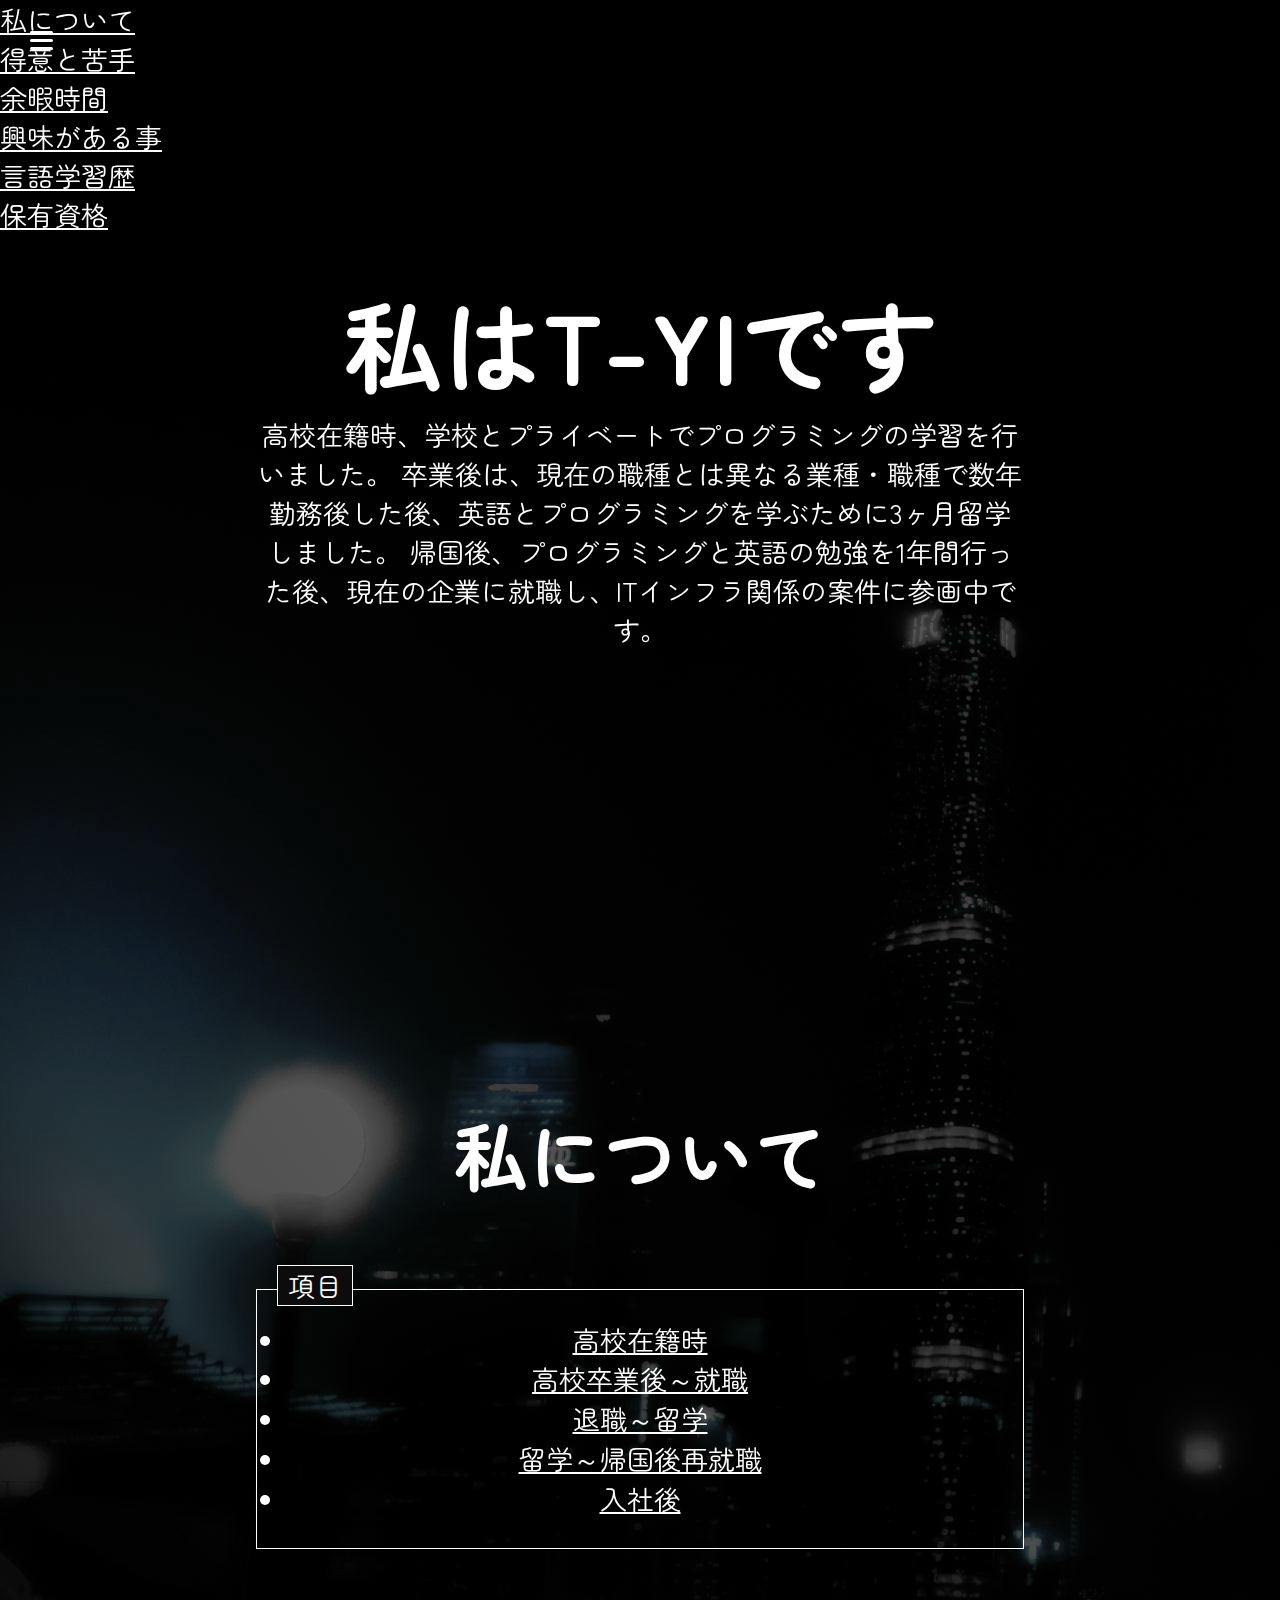
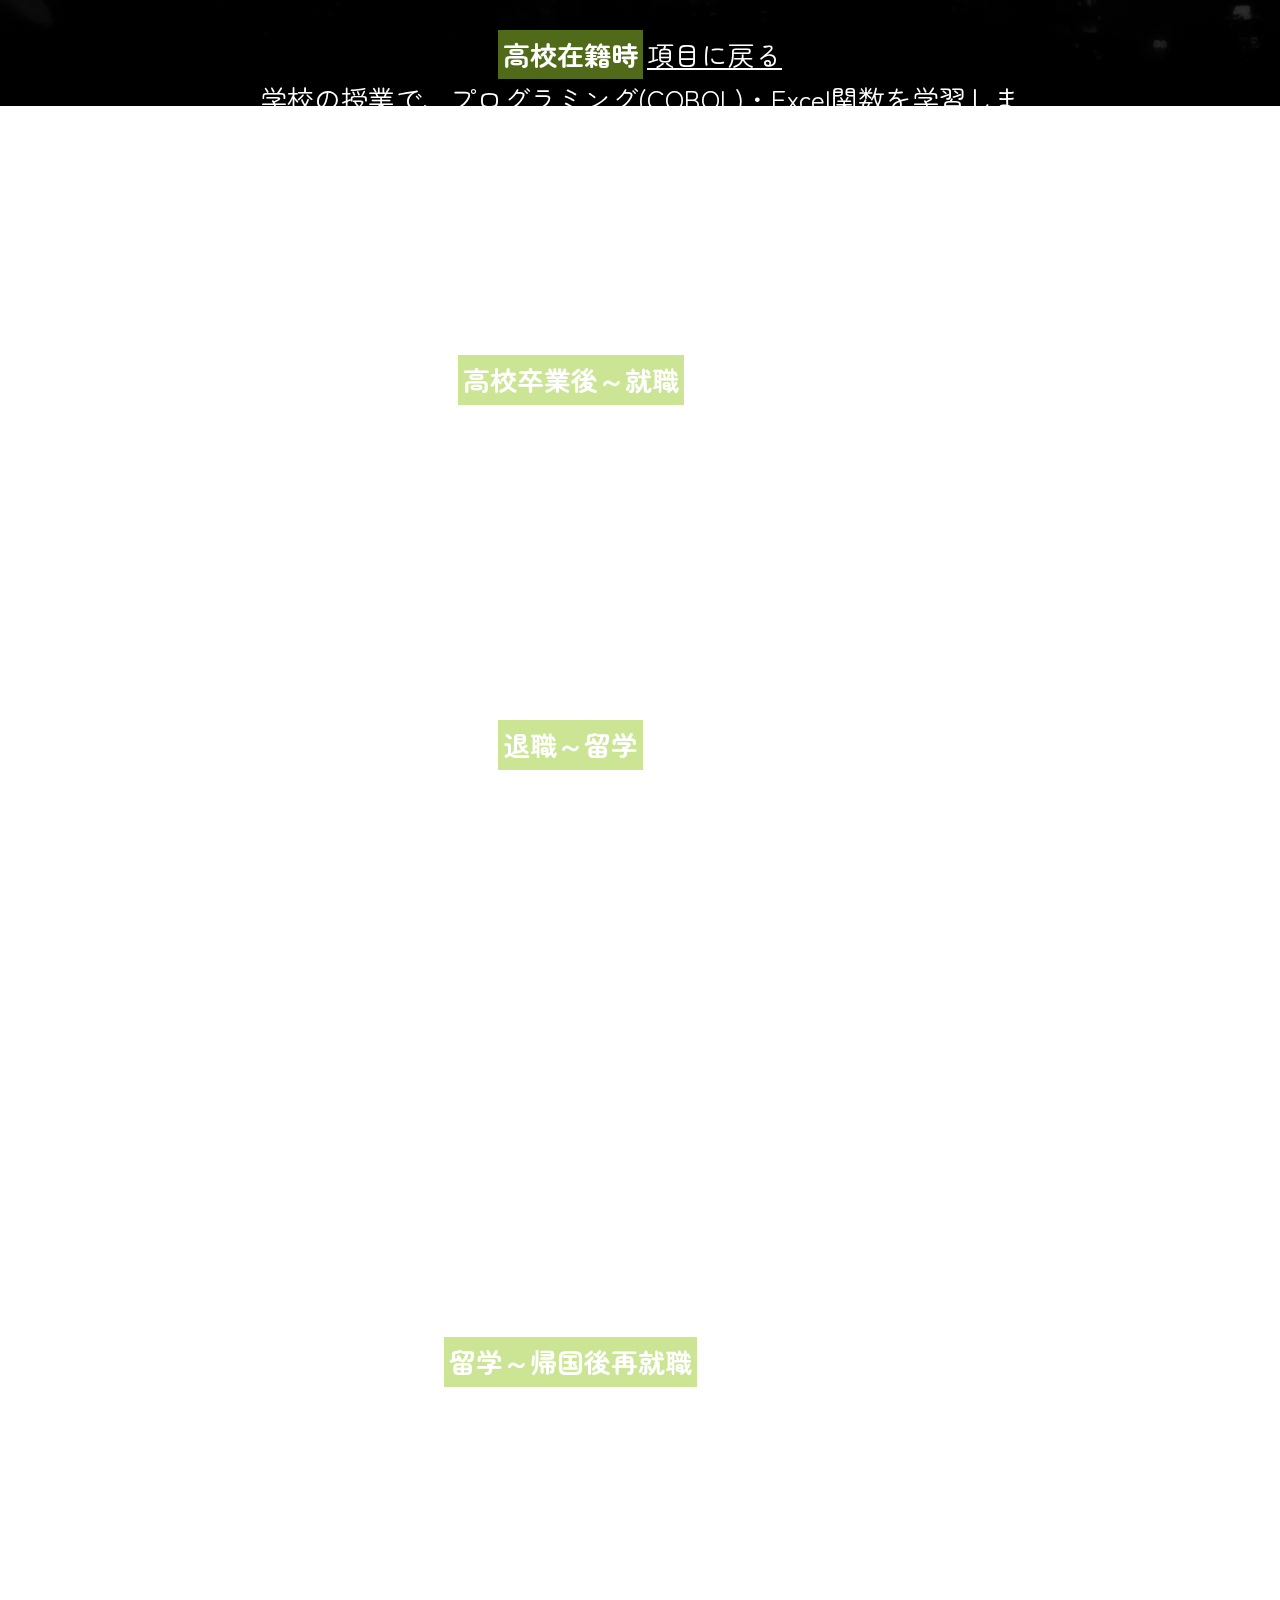
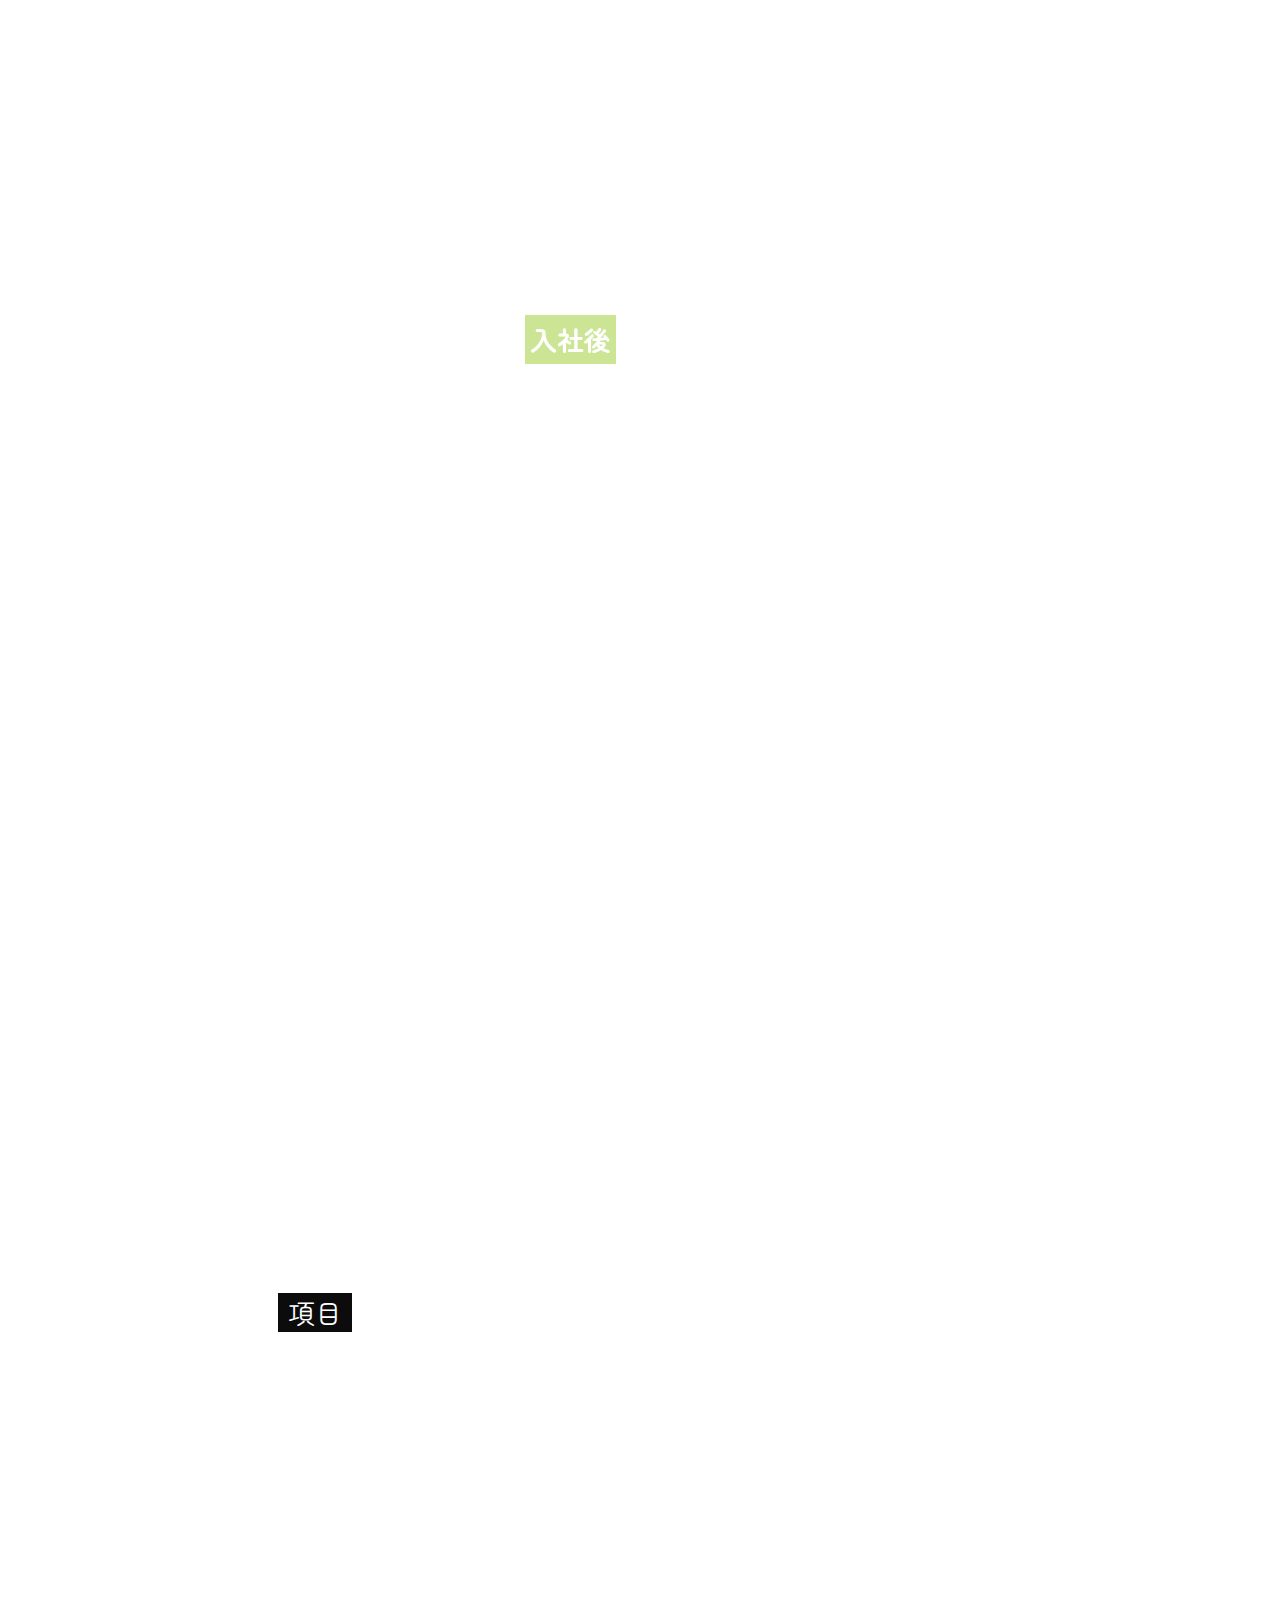
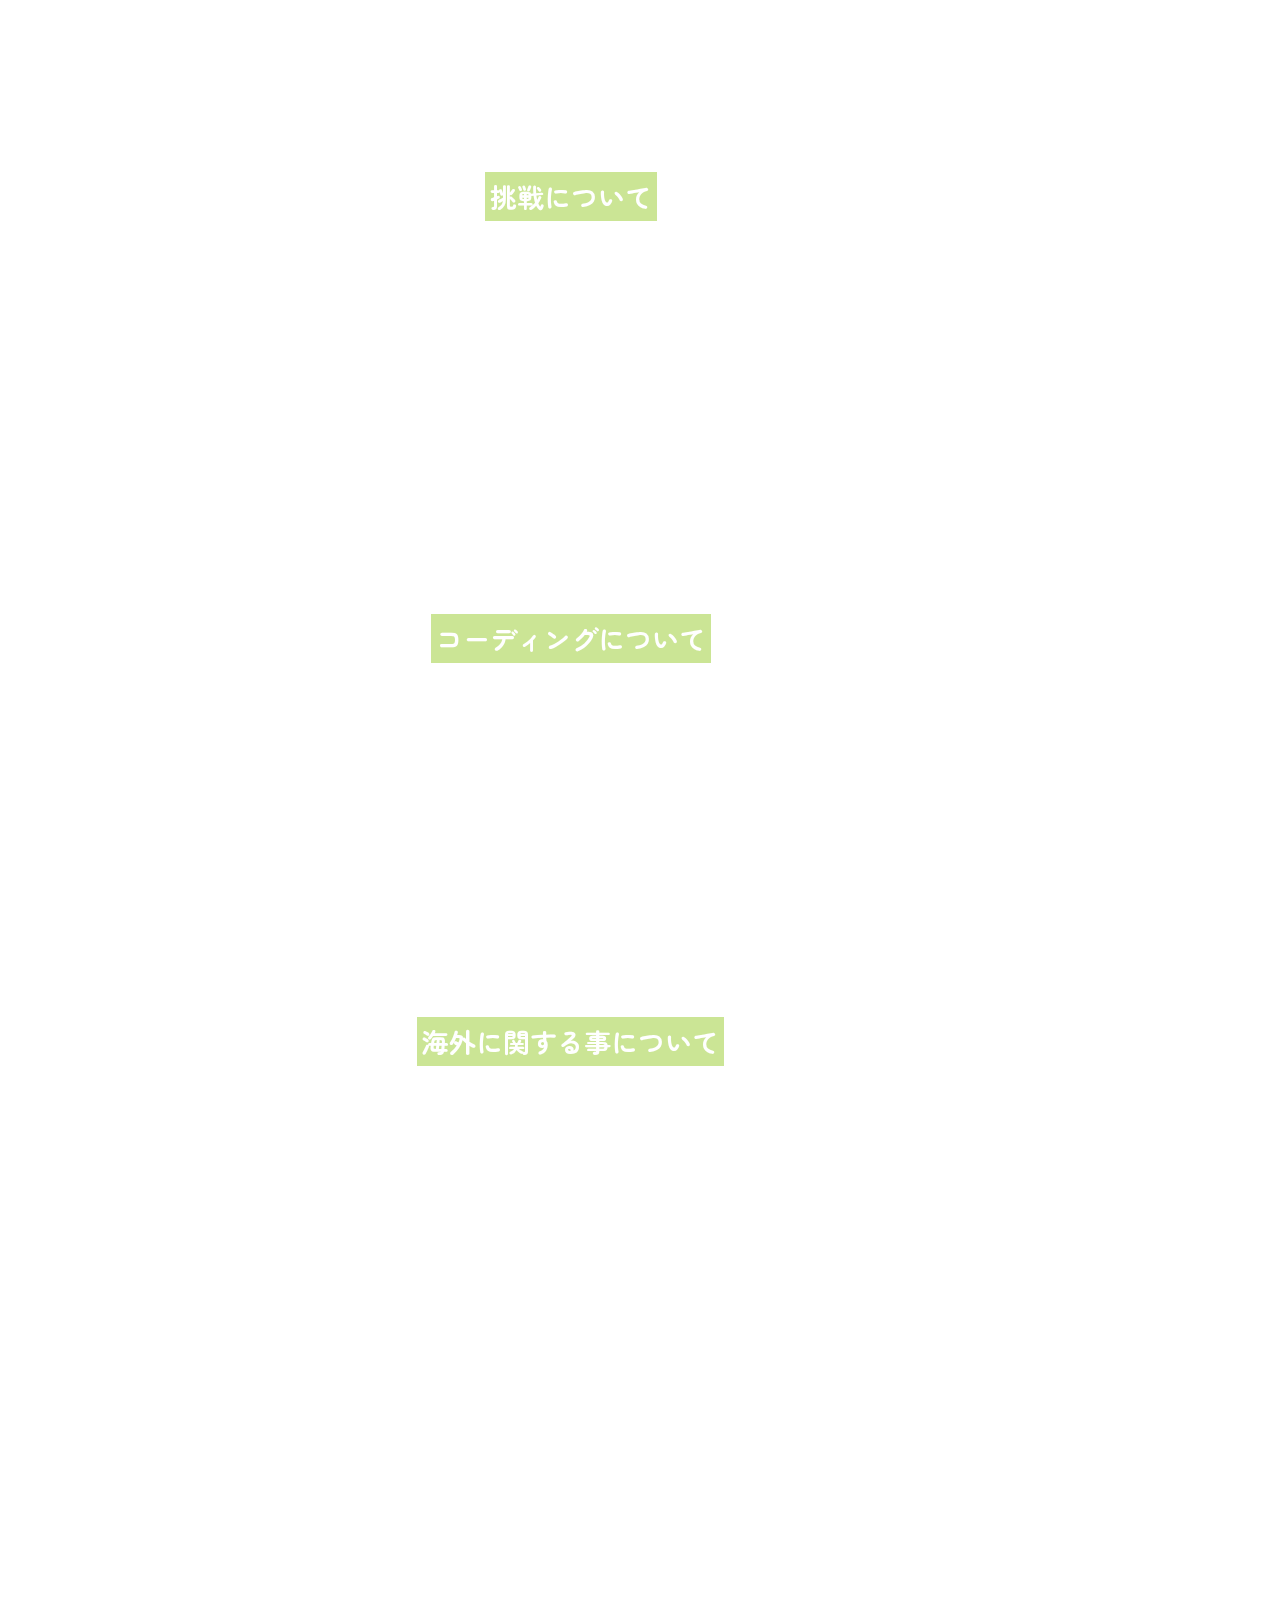
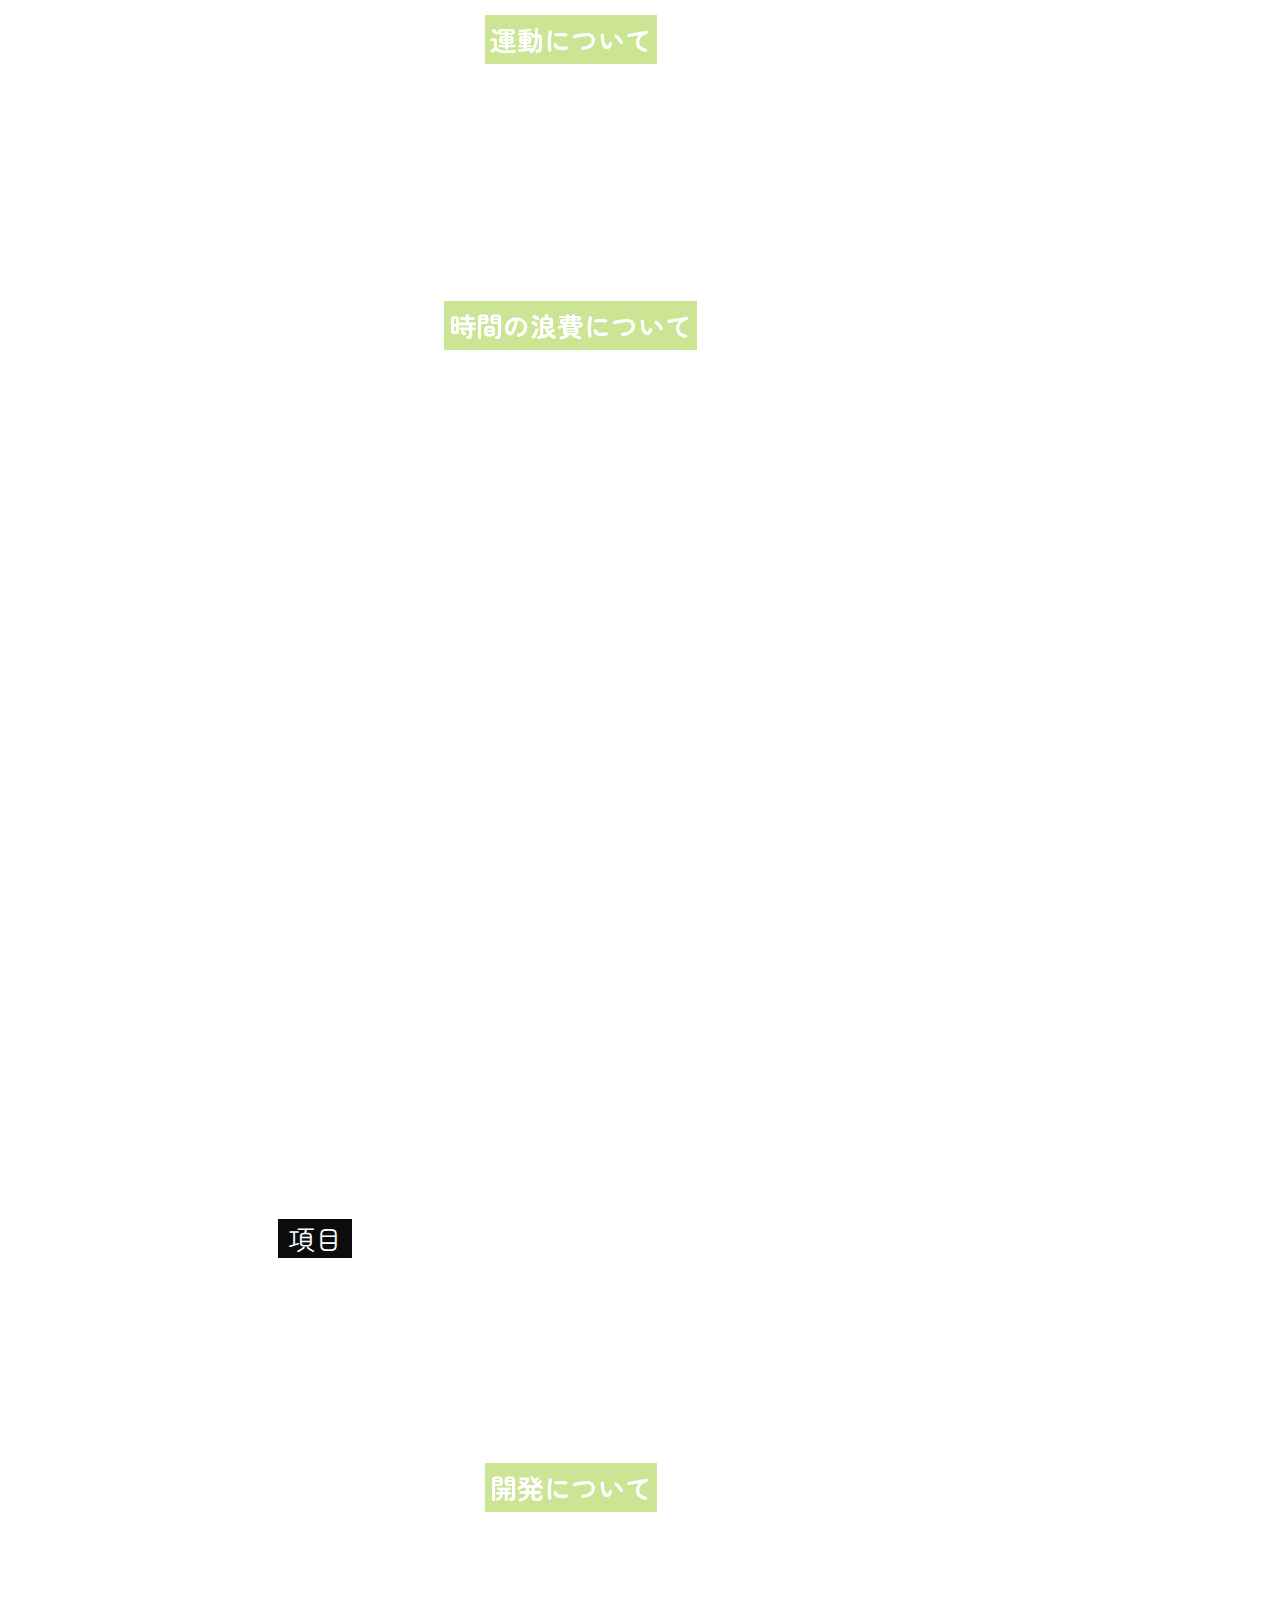
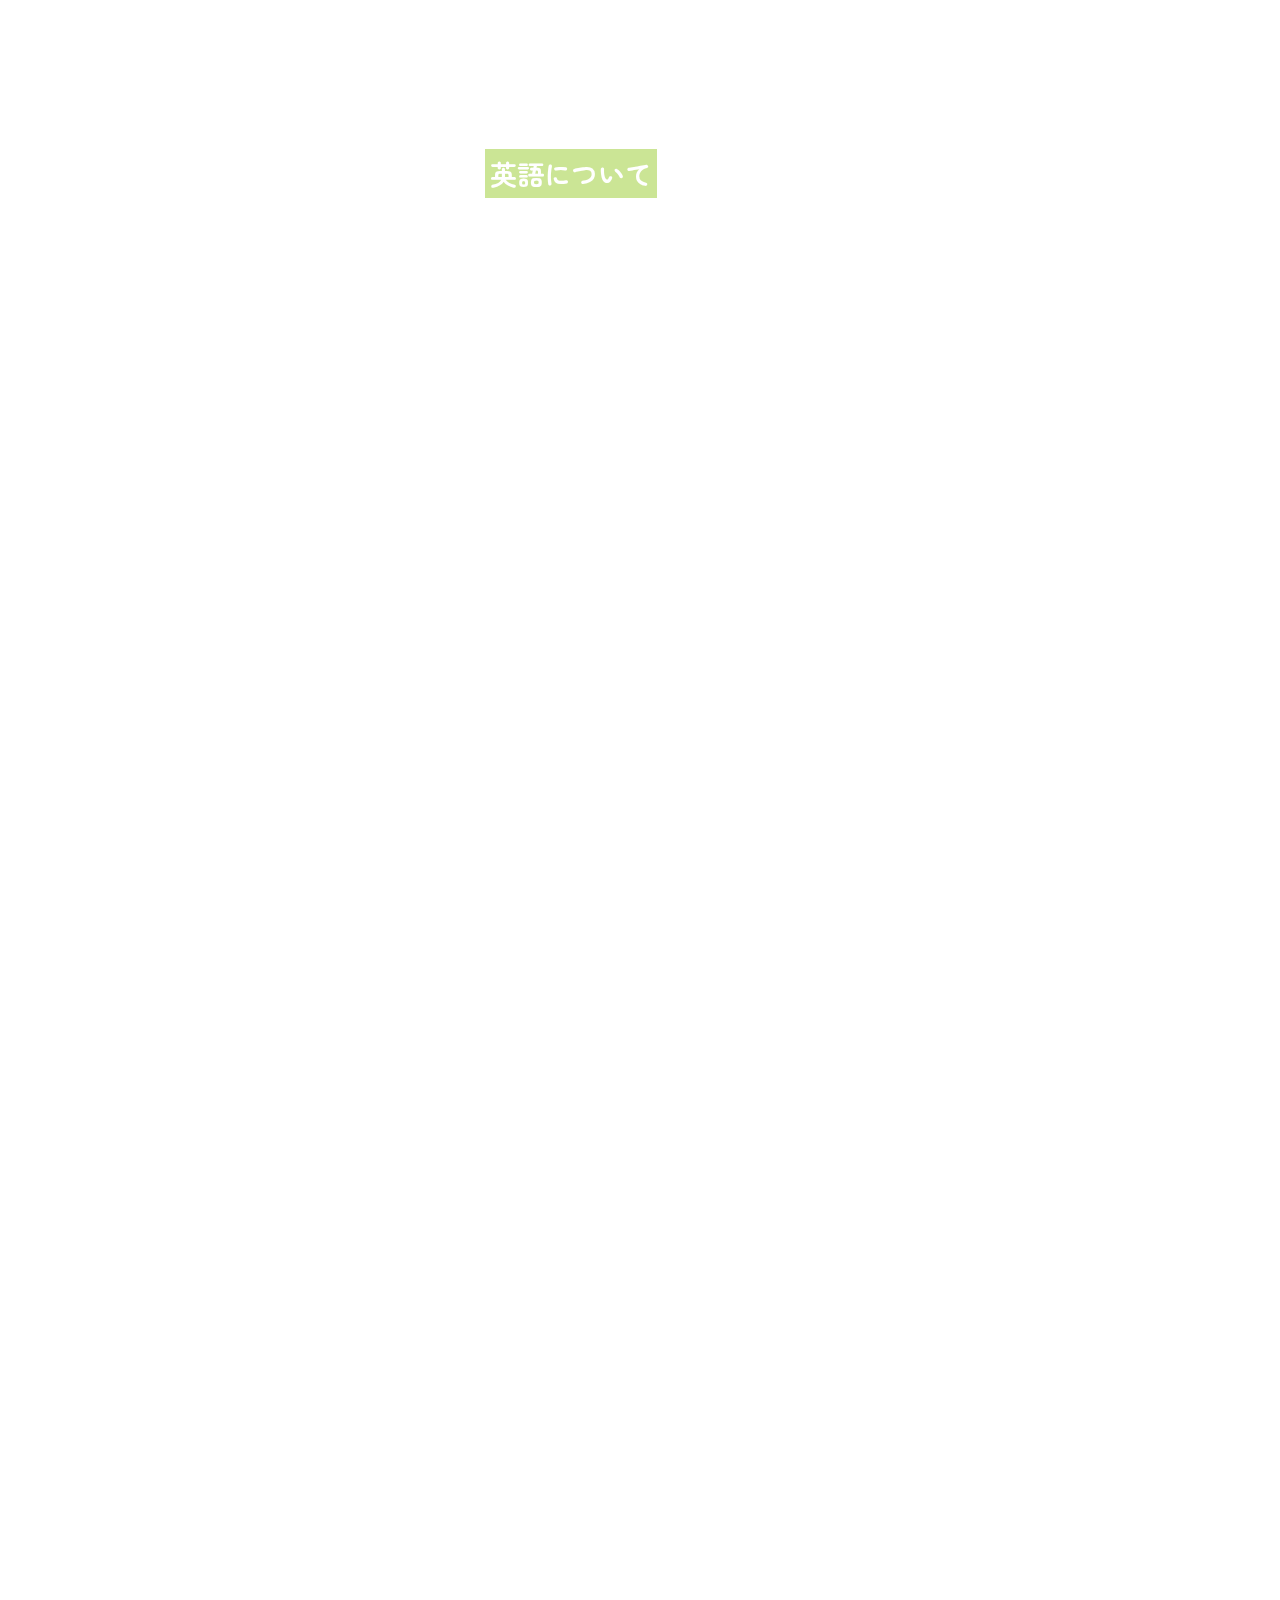
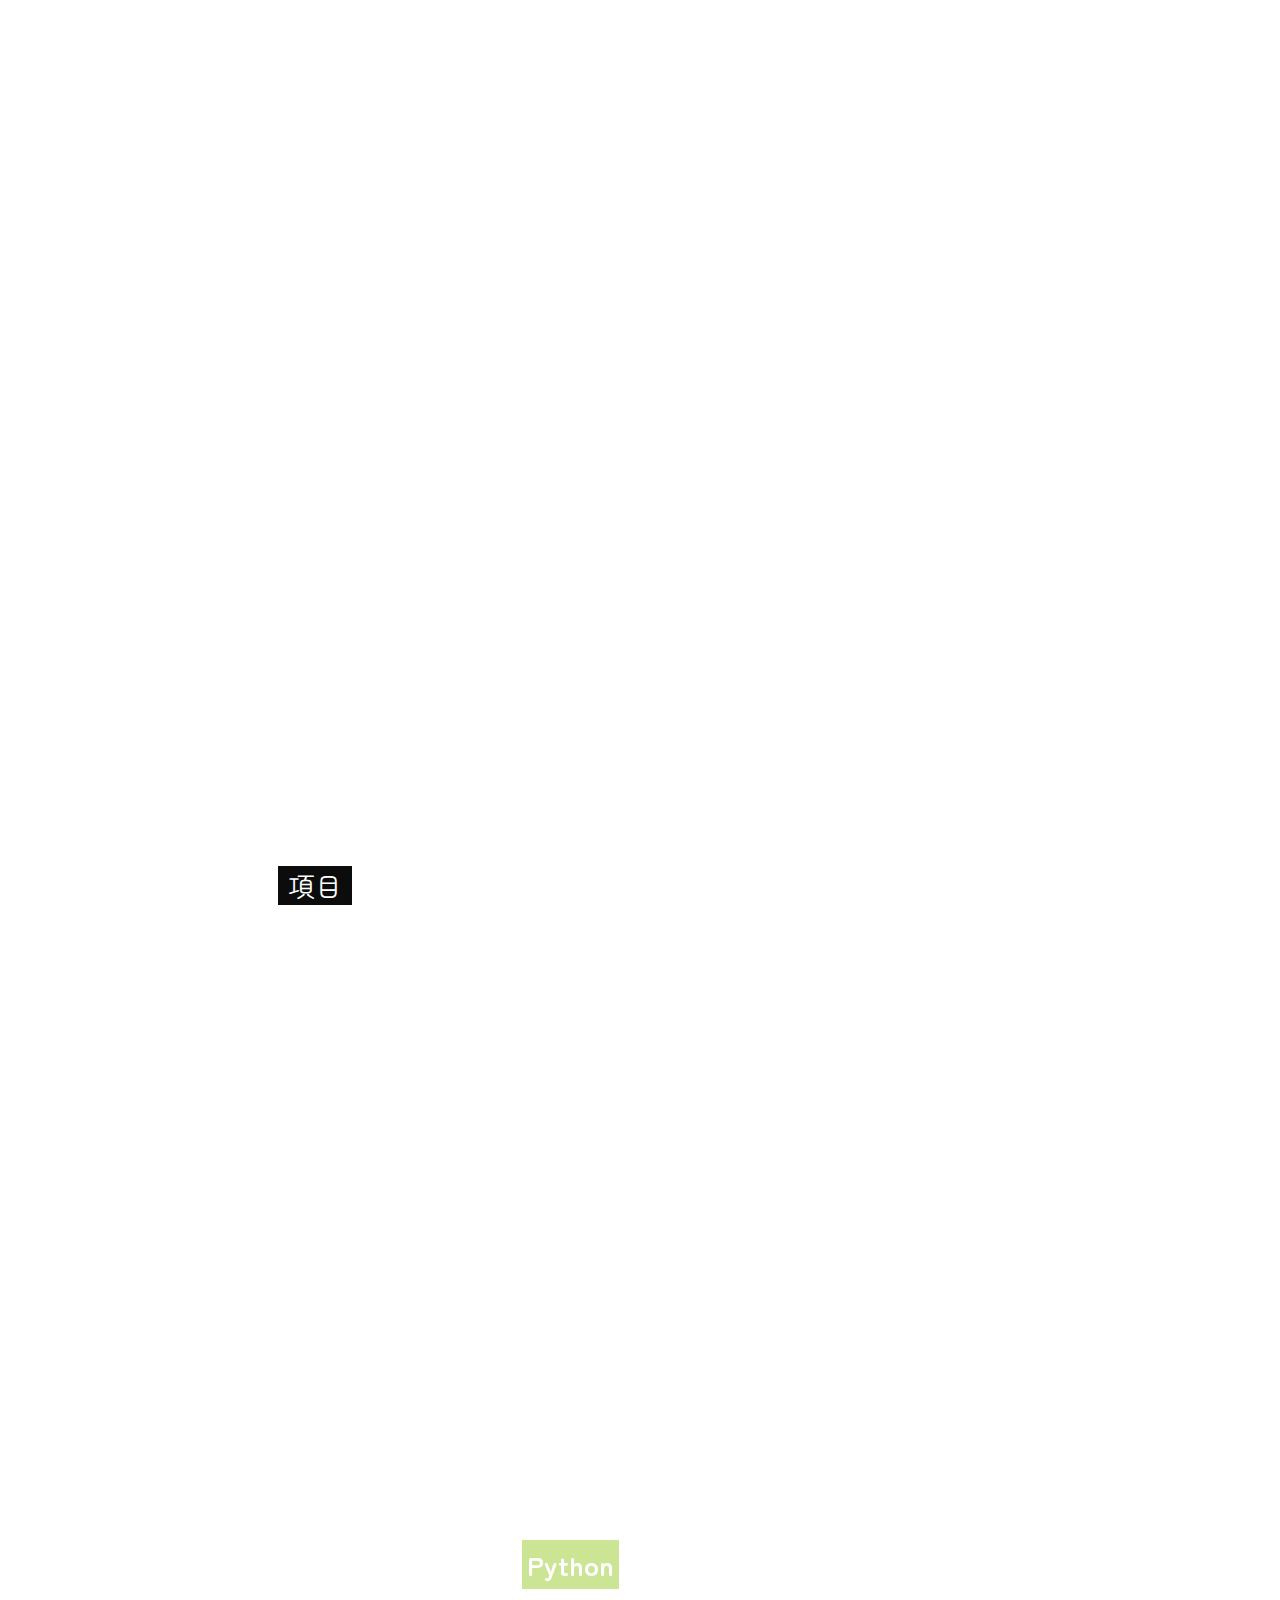
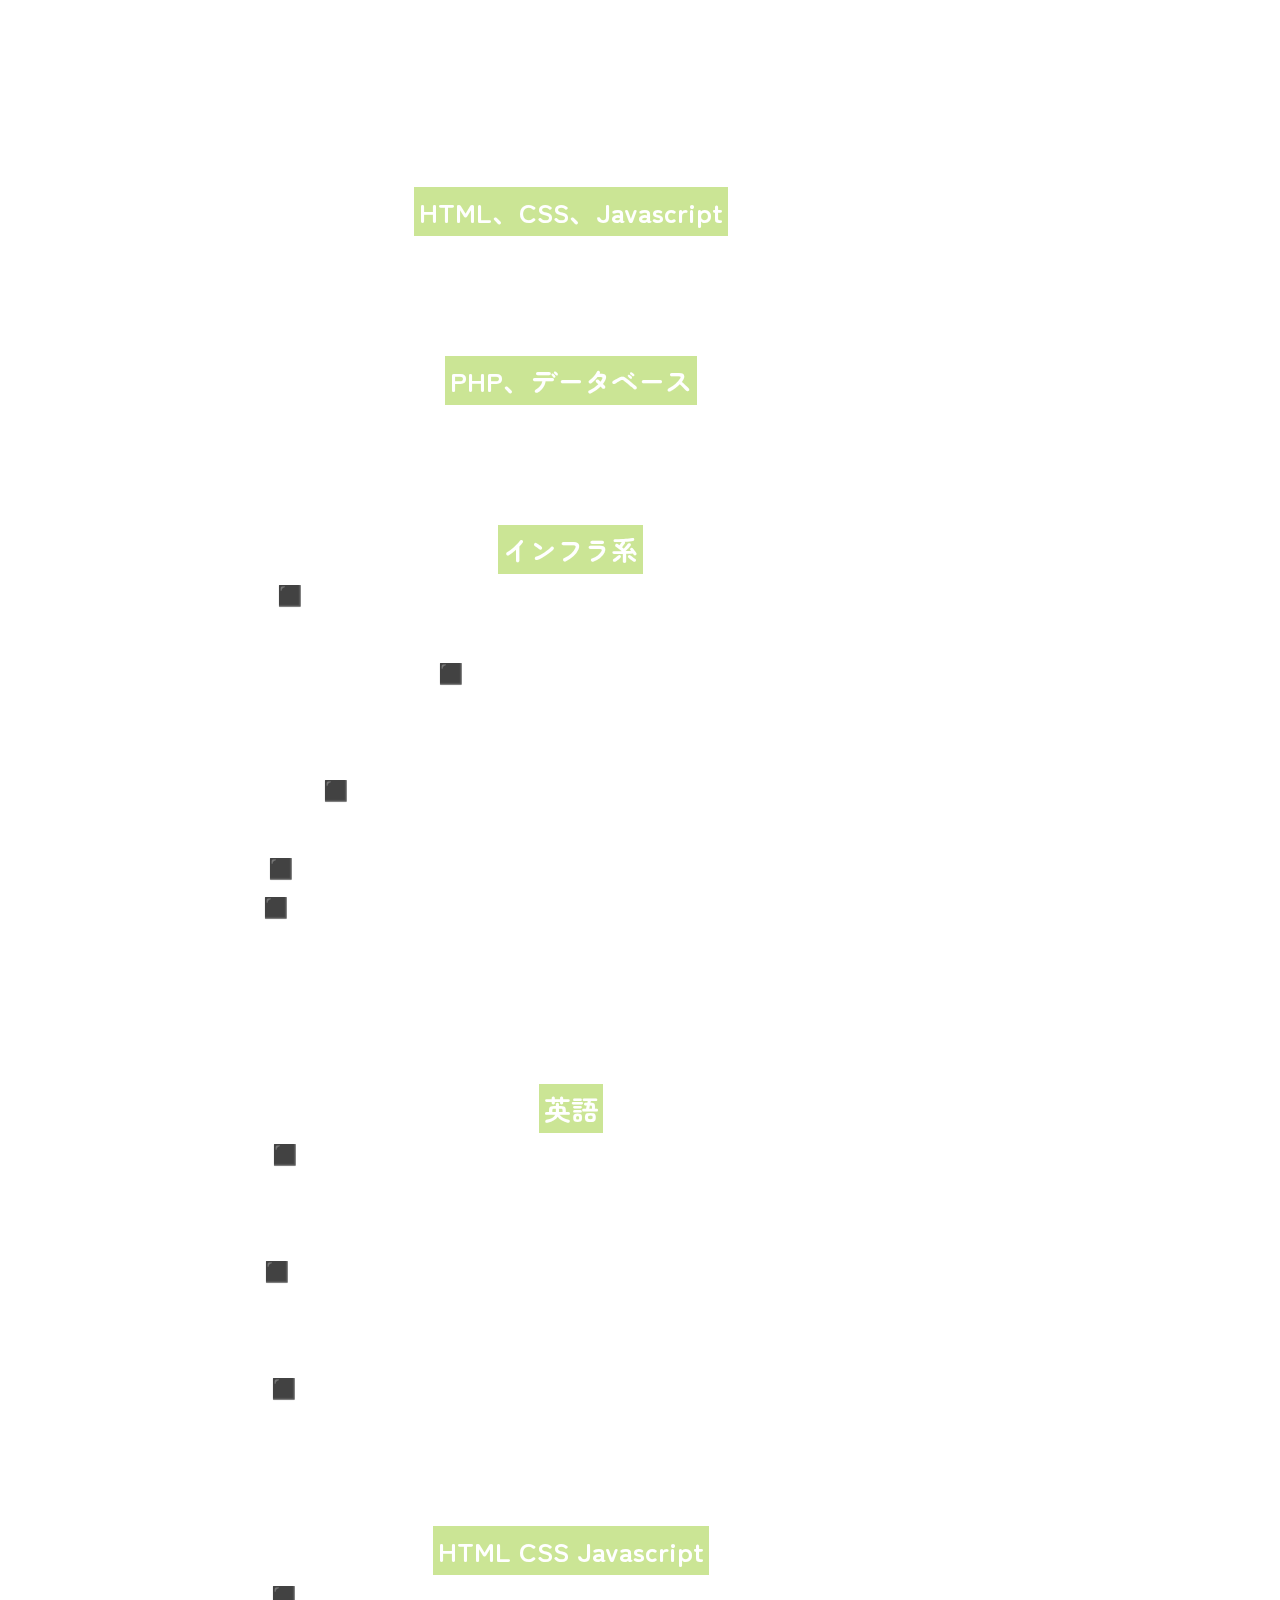
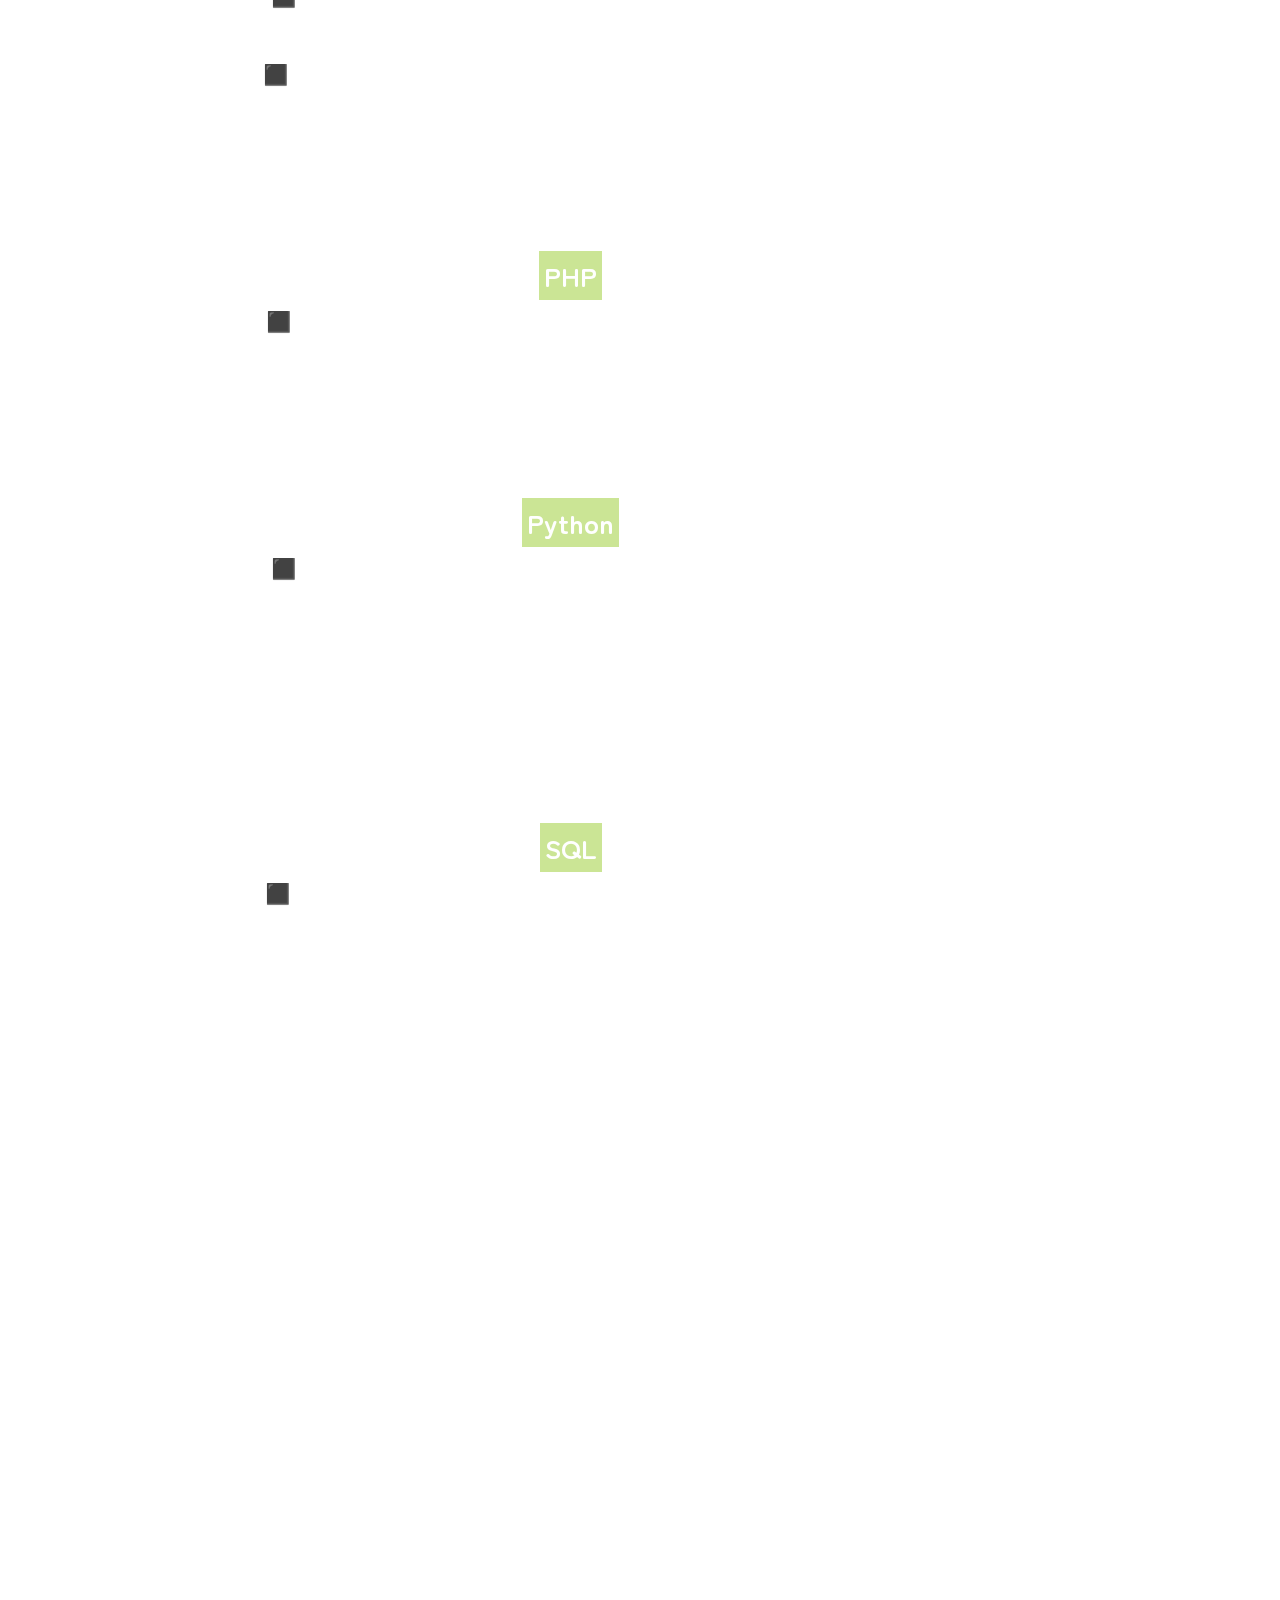
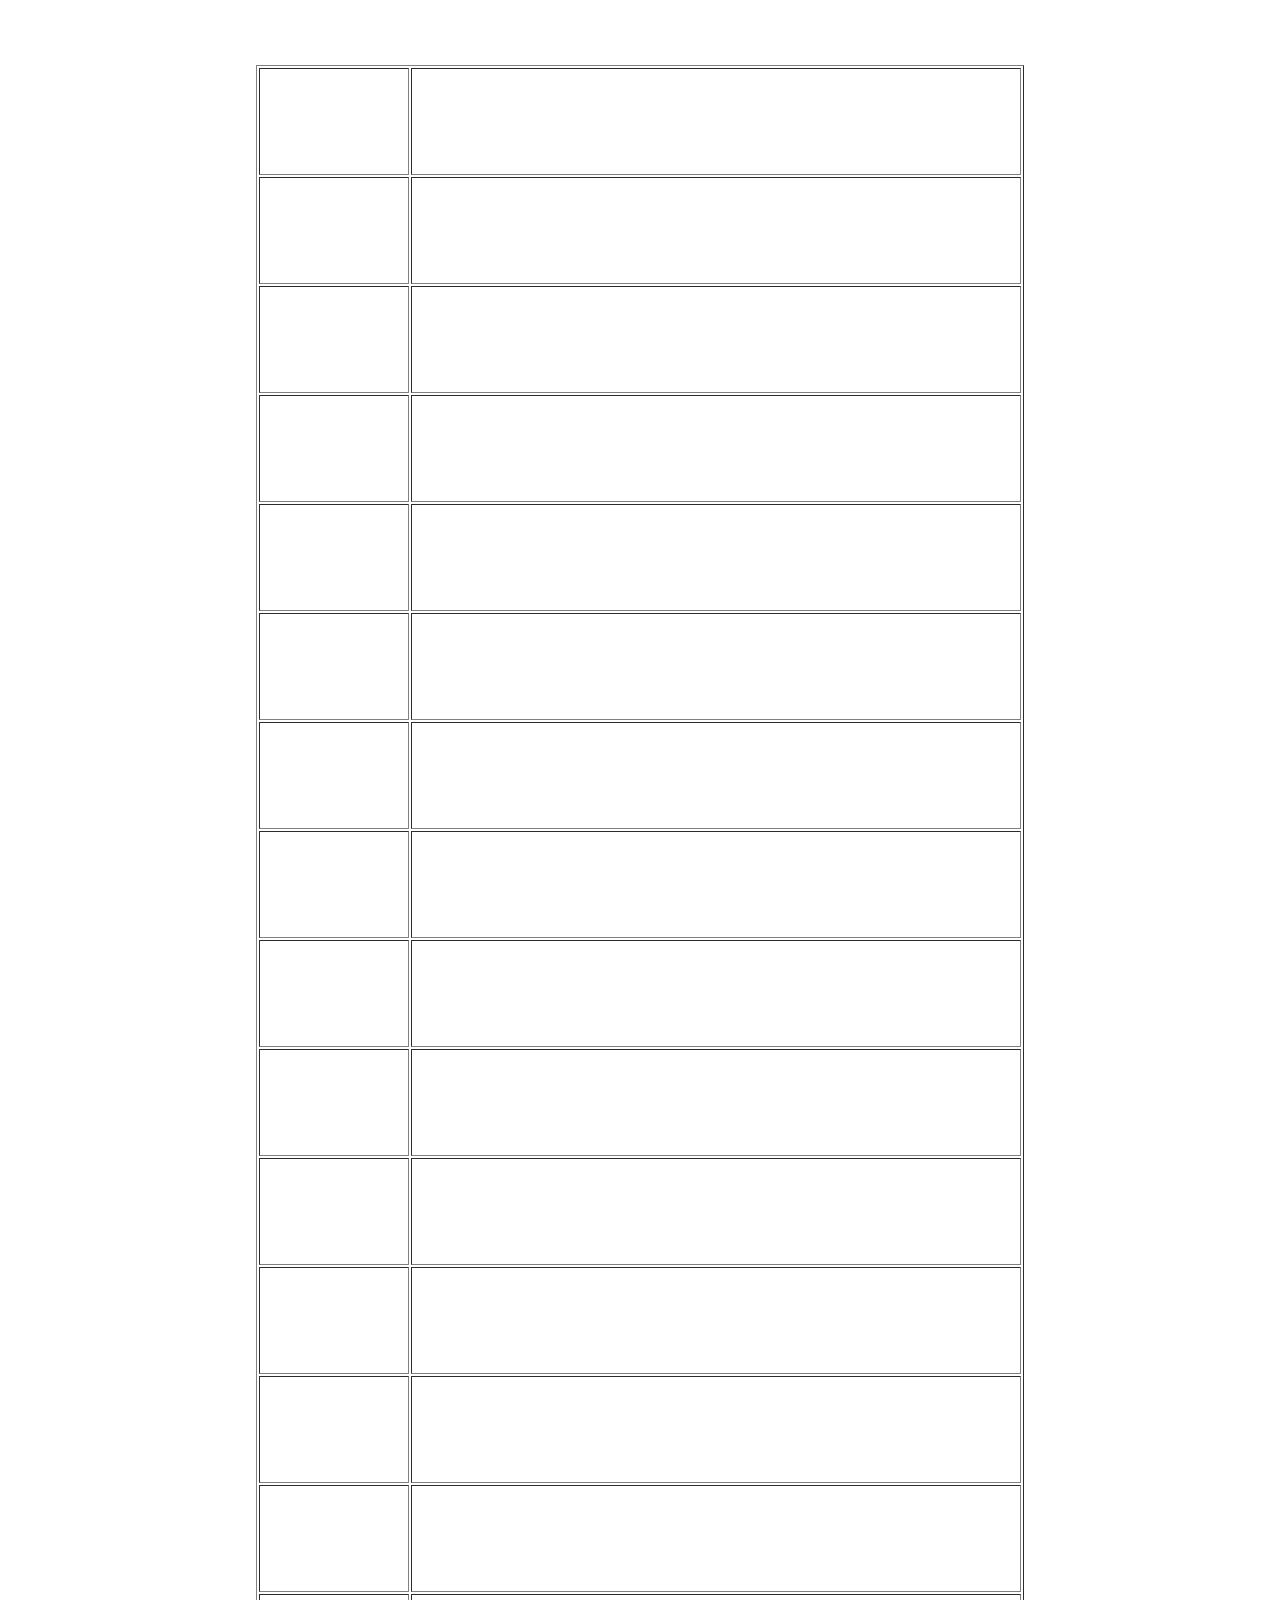
<file: index_ほけん.html>
<!DOCTYPE html>
<html lang="ja">
    <head>
      <title>ポートフォリオ</title>
      
      <meta charset="utf-8">
      <meta name="viewport" content="width=device-width, initial-scale=1, user-scalable=yes,">
      <meta name="description" content="T-YIの自己紹介です">
      <meta name="keywords" content="T-YIの自己紹介,T-YI,ポートフォリオ">

      <link rel="icon" href="./image/favicon.ico">
      <link rel="stylesheet" href="./css/app.css" type="text/css">
      <link rel="stylesheet" href="./css/reset.css" type="text/css">
      <link rel="stylesheet" href="https://stackpath.bootstrapcdn.com/bootstrap/4.5.0/css/bootstrap.min.css" integrity="sha384-9aIt2nRpC12Uk9gS9baDl411NQApFmC26EwAOH8WgZl5MYYxFfc+NcPb1dKGj7Sk" crossorigin="anonymous">

      <link rel="preconnect" href="https://fonts.googleapis.com">
      <link rel="preconnect" href="https://fonts.gstatic.com" crossorigin>
      <link href="https://fonts.googleapis.com/css2?family=Zen+Maru+Gothic:wght@300&display=swap" rel="stylesheet">

    </head>
    
    <header>

      <!-- 背景 -->      
      <div class="bg-image">
        <img src="./image/dark_mode.jpg" class="img-main" alt="background_image">
      </div>

      <!-- メニュー -->
      <!-- バーガーメニューのライン -->
      <div class="openbtn"><span></span><span></span><span></span></div>

      <nav id="g-nav">
        <div id="g-nav-list">
          <ul>
            <li><a class="big-letter25" href="#me">私について</a></li>
            <li><a class="big-letter25" href="#likesunlikes">得意と苦手</a></li>
            <li><a class="big-letter25" href="#free_times">余暇時間</a></li>
            <li><a class="big-letter25" href="#news">興味がある事</a></li>
            <li><a class="big-letter25" href="#softwares_and_frameworks">言語学習歴</a></li>
            <li><a class="big-letter25" href="#certification">保有資格</a></li>
          </ul>
        </div>
      </nav>

      <!-- トップに戻る -->
      <div class="back-to-top" id="back-to-top">
        <a href="#" class="back-to-top-link">
          <!-- <img src="image/back_to_top.png" alt="back_to_top"> -->
        <!-- <a href="#" style="display: block; background-color: blue; border: rgb(255, 255, 255) solid 5px; border-radius: 50%;"></a> -->
        </a>
      </div>
      

    </header>
    
    <body>
  
      <div class="display">

        <!-- メイン表示 自己紹介 -->
        <div class="blanks">
          <h1 class="big-letter150 js_typing">私はT-YIです</h1>

          <div class="cell-l">
            <p class="min-blanks">
              高校在籍時、学校とプライベートでプログラミングの学習を行いました。
              卒業後は、現在の職種とは異なる業種・職種で数年勤務後した後、英語とプログラミングを学ぶために3ヶ月留学しました。
              帰国後、プログラミングと英語の勉強を1年間行った後、現在の企業に就職し、ITインフラ関係の案件に参画中です。
            </p>
          </div>

        </div>

        <div id="me" class="blanks">
          <h2 class="cell-r big-letter100 js_typing">私について</h1>
          <div class="cell-l">

            <ul class="mintitle_area">
                <li class="likeunlike-mintitle"><a href="#higschool_era">高校在籍時</a></li>
                <li class="likeunlike-mintitle"><a href="#start_work_era">高校卒業後～就職</a></li>
                <li class="likeunlike-mintitle"><a href="#study_overseas_era">退職～留学</a></li>
                <li class="likeunlike-mintitle"><a href="#job_hunt_era">留学～帰国後再就職</a></li>
                <li class="likeunlike-mintitle"><a href="#work_it_era">入社後</a></li>
            </ul>

            <div class="likeunlike-mintitle-each">
            <h3 class="big-letter50 min-blanks marker" id="higschool_era">高校在籍時</h3>
            <a class="letter15 likeunlike-min-blanks" href="#me">項目に戻る</a>
            </div>
            <p>
            学校の授業で、プログラミング(COBOL)・Excel関数を学習しました。
            当時ブログが流行しており、自分でレイアウトを替える
            技術が欲しかった為、学校から帰宅してから、
            HTML/CSSを独学で学習しておりました。
            フロントエンドの技術を触れる度に、将来は、
            IT企業で働きたいと考えていました。
            </p>

            <div class="likeunlike-mintitle-each">
            <h3 class="big-letter50 min-blanks marker" id="start_work_era">高校卒業後～就職</h3>
            <a class="letter15 likeunlike-min-blanks" href="#me">項目に戻る</a>
            </div>
            <p>
            IT企業で働くために、大学や専門学校の入学を目指していましたが、
            家庭の都合で断念しました。
            しかし、IT企業で働くことは諦めず、少しでも次に繋げるために、
            製造職を約3年半、介護職・障がい者支援職を約2年経験しました。
            製造職では、社会人としてのマナーを、介護職・障がい者支援職では、
            コミュニケーション能力を習得できたと考えています。
            </p>

            <div class="likeunlike-mintitle-each">
            <h3 class="big-letter50 min-blanks marker" id="study_overseas_era">退職～留学</h3>
            <a class="letter15 likeunlike-min-blanks" href="#me">項目に戻る</a>
          </div>
            <p>
            次に、IT企業で働くためには、肝心なIT知識が乏しい為、
            プログラミングを学べる学校への入学を決めました。
            しかし、ただ学校へ行くだけではもったいないと感じたため、
            今後必ず必要となるであろう英語の習得も目標にしました。
            この２つを満たす場所として、比較的費用が安く綺麗な英語が学べる、
            フィリピンへの留学を決断しました。
            </p>
            <br>
            <p>
            留学先の授業は、英語1日4時間、
            プログラミングを1日3時間というカリキュラムで学習しました。
            英語は、主に発音・文章作成・リスニング・英単語増加で、
            現地の英語の先生と1対1の授業でした。
            プログラミングは、1ヶ月目にHTML/CSSとJavaScript
            2ヶ月目はPHPを学習し、3ヶ月目はチーム開発と
            プレゼンテーション作成の学習をしました。
            </p>

            <div class="likeunlike-mintitle-each">
            <h3 class="big-letter50 min-blanks marker" id="job_hunt_era">留学～帰国後再就職</h3>
            <a class="letter15 likeunlike-min-blanks" href="#me">項目に戻る</a>
          </div>
            <p>
            本来、長期留学を予定していましたが、コロナの世界的流行の影響で、
            帰国せざるを得ない状況となりました。
            IT知識も英語力も、中途半端と感じていた為、
            帰国後もスキルアップに注力しました。
            IT知識については、Javaと類似していて、
            比較的学びやすいと言われているPythonを学習し、
            AIにも興味があった為、機械学習も、
            それぞれ独学で行いました。
            </p>
            <br>
            <p>
            学習した知識で、靴のECサイトを1ヶ月で開発し、
            鬱病を改善するアプリを3ヶ月で開発しました。
            合わせて英語力の強化の為に英会話学校に週3日で通いました。
            開発後、様々な現場でITに関する知識を、
            より深めることに集中する為、就職活動を再開し、
            現所属会社に入社しました。
            </p>

            <div class="likeunlike-mintitle-each">
            <h3 class="big-letter50 min-blanks marker" id="work_it_era">入社後</h3>
            <a class="letter15 likeunlike-min-blanks" href="#me">項目に戻る</a>
          </div>
            <p>
            現在は、サポートデスク部門の業務に参画し、
            PCキッティングや、問い合わせ対応を行っています。
            業務中は様々なPCの不具合に対処しており、
            難解な不具合が改善した時に楽しさをとても感じています。
            プライベートの時間も、開発に使う事が多く、
            社内ポータルサイトの予定表に、現場シフト(Excelファイル)を
            登録する作業を、全てPythonで実行できるようにしました。
            また、その開発したコードを、外出先でも実行出来るよう、
            SNSから命令すると実行できるようにもしました。
            </p>

          </div>
        </div>



        <!-- 好きな物と嫌いな物 -->
        <div id="likesunlikes" class="blanks">
          <h2 class="cell-l big-letter100 js_typing">得意と苦手</h2>
          <div class="cell-l">

            <ul class="mintitle_area">
              <h3 class="big-letter50 likeunlike_about_blank">好きなもの</h3>
              <div class="likeunlike_about_link">
                <li class="likeunlike-mintitle min-link"><a href="#try">挑戦</a></li>
                <li class="likeunlike-mintitle min-link"><a href="#coding">コーディング</a></li>
                <li class="likeunlike-mintitle min-link"><a href="#overseas">海外に関する事</a></li>
              </div>
              <h3 class="big-letter50 likeunlike_about_blank">苦手なもの</h3>
              <div class="likeunlike_about_link">
                <li class="likeunlike-mintitle min-link"><a href="#workout">運動</a></li>
                <li class="likeunlike-mintitle min-link"><a href="#spendtime">時間の浪費</a></li>

              </div>
            </ul>
            
            <div class="likeunlike-mintitle-each">
              <h4 id="try" class="min-blanks big-letter50 marker">挑戦について</h4>
              <a class="letter15 likeunlike-min-blanks" href="#likesunlikes">項目に戻る</a>
            </div>
            <p>
            留学中に、インターネットの地図や物理的な地図が使用不可で、
            現在地不明な状態になった事があります。
            やってみなければ結果は分からないと思い、自分の直感を頼りに
            進んだところ、帰宅する事が出来ました。
            <br>
            その経験により、自分を信じて未経験のことに挑戦する事の楽しさと、
            リスクを考える面白さを学びました。
            この経験や感覚は、初めて確認されたエラーが表示した際も同様に
            楽しみつつ、日々挑戦しております。
            </p>

            <div class="likeunlike-mintitle-each">
              <h4 id="coding" class="big-letter50 min-blanks marker">コーディングについて</h4>
              <a class="letter15 likeunlike-min-blanks" href="#likesunlikes">項目に戻る</a>
            </div>
            <p>
            開発の案が思い浮かんでしまうと、土日祝日はもちろん、
            平日の移動時間・お昼休憩・帰宅後もご飯食べずにコーディングや、
            エラー改善方法を考える程、コーディング作業が好きです。
            <br>
            留学中にリゾート地に遊びに行った際、PCを持ち込み、
            海を眺めながらコーディングを行っていました。
            友人からは少し呆れられましたが、自身はとても満足しました。
            </p>

            <div class="likeunlike-mintitle-each">
              <h4 id="overseas" class="big-letter50 min-blanks marker">海外に関する事について</h4>
              <a class="letter15 likeunlike-min-blanks" href="#likesunlikes">項目に戻る</a>
            </div>
            <p>
            自分の想像を超える現象を見たり経験する事が好きなので、
            日本では絶対にありえない事をする海外に、良くも悪くも
            面白さを感じているので、海外の情報好きです。
            <br>
            例えばテスラ社のCEOがTwitterの株主になり、従業員を
            大量解雇したことです。結果、Twitterのトレンドの内容が激変し、
            ユーザーからは称賛の声が多数上がっていると記事を見ました。
            <br>
            Twitter側である程度印象操作を行っているとは思っていましたが、
            厳重注意程度で事が終息すると思っていましたが、
            大量に従業員を解雇すると思っておらず、実行力に対しての驚きと、
            自分の予想とは違う結果に面白さを感じました。
            <br>
            上記の理由により、日頃から海外に関する情報の収集し、
            常に違う視点を持つようにしています。
            </p>

            <div class="likeunlike-mintitle-each">
              <h4 id="workout" class="min-blanks big-letter50 marker">運動について</h4>
              <a class="letter15 likeunlike-min-blanks" href="#likesunlikes">項目に戻る</a>
            </div>
            <p>
            運動は全般苦手です。例えば、私の元に飛んできたボールは
            全て場外に転がしてしまう程、苦手です。
            水泳もいくらやっても泳げなかった為、学校の授業は
            なるべく目立たないようにしていました。
            </p>

            <div class="likeunlike-mintitle-each">
              <h4 id="spendtime" class="big-letter50 min-blanks marker">時間の浪費について</h4>
              <a class="letter15 likeunlike-min-blanks" href="#likesunlikes">項目に戻る</a>
            </div>
            <p>
            何もせず、無意味に過ごす事が苦手です。
            例えば、TOEICのスコアが手元に届くまで
            1ヶ月自由な時間がありました。
            その際に、生産的な事を行って時間を過ごしたかった為、
            自然言語処理の勉強をしていました。
            </p>
          </div>
        </div>



        <!-- 休日・平日の余暇時間 -->
        <div id="free_times" class="blanks">
          <h2 class="cell-r big-letter100 js_typing">余暇時間</h2>
          <div class="cell-l">
            
            <br>
            <p>
            主に、英語の勉強や開発中のアプリケーション改善方法の
            考案及び模索を行っています。
            </p>

            <ul class="mintitle_area">
              <div class="likeunlike_about_link">
                <li class="likeunlike-mintitle min-link"><a href="#learning_code">開発について</a></li>
                <li class="likeunlike-mintitle min-link"><a href="learning_eng">英語について</a></li>
              </div>
            </ul>

            <div class="likeunlike-mintitle-each">
            <h3 class="big-letter50 min-blanks marker" id="learning_code">開発について</h3>
            <a class="letter15 likeunlike-min-blanks" href="#free_times">項目に戻る</a>
            </div>
            <p>
            世の中に同じ物は無い、オリジナルな物を開発する発想で、
            日々模索し、コーディングをしています。
            現在は、VBAでJavaScriptのようなゲームが作成可能と聞いて、
            VBAでイラストが障害物を避ける横スクロールのゲームを作成中です。
            </p>

            <div class="likeunlike-mintitle-each">
            <h3 class="big-letter50 min-blanks marker" id="learning_eng">英語について</h3>
            <a class="letter15 likeunlike-min-blanks" href="#free_times">項目に戻る</a>
            </div>
            <p>
            IELTSの参考書やアメリカ国営放送を視聴しリスニングの強化
            SNSの海外ユーザーの英語に関するポストで認識の習性や
            ニュアンスの違いなど、勉強しています。
            <br>
            現在参画中の業務でも、英文のエラーメッセージが表示されたという
            お問い合わせを頂いてもすぐに回答ができ、
            同僚から翻訳の依頼を受けることも多くあります。
            </p>

          </div>
        </div>


              
        <!-- 興味があるニュース -->
        <div id="news" class="blanks">
          <h2 class="cell-l big-letter100 js_typing">興味がある事</h2>
          <div class="cell-l">

            <p class="min-blanks">
            Amazon Goという、レジ・販売員がいない店舗の導入を
            開始した事です。
            </p>

            <p class="min-blanks">店舗内にいるお客様が持つ鞄に商品を入れた後、店舗を出ると、
            お客様のAmazonのアカウントから
            商品分の料金が引き落とされる仕組みでした。
            機械学習を勉強していたので、私が得た知識が使用されているのか、
            もしくは別の技術が使用されているのか、興味があります。
            </p>

            <p class="min-blanks">また、ハッキング集団にAmazon Goの情報が狙われた際
            セキュリティホールの対策やクラッキングを行われた際の対策や修復等
            どのように対処しているのか興味が尽きません。
            <br>
            例えば、システムの管理コンソール操作可能な権限を持っている且つ
            クラッカーに協力的な人間がいれば、セキュリティホールを作ることは
            容易だと思います。
            <br>
            しかし、セキュリティホールを作らせない事を目的に、
            定期的に人事異動を行ったとしても、情報漏洩のリスクが高まり、
            全体的な技術力は上昇しないと思います。
            <br>
            人事異動を行わないとすれば、不満を持っている人間により、
            セキュリティホールを作られる事は時間の問題だと思います。
            このように、私の考えでは完璧に近い対策を思い付く事が難しい為、
            対策方法に興味があります。
            </p>

          </div>
        </div>




        <!-- 経験のあるソフト・フレームワークなど -->
        <div id="softwares_and_frameworks" class="blanks">
          <h2 class="big-letter100 js_typing">言語学習歴</h2>
          <div class="cell-l">

            <p class="min-blanks">
            今まで学習した言語の履歴や、
            使用経験のあるソフトウェア・フレームワークを記載しました。
            </p>
                
            <ul class="mintitle_area">
              <h3 class="big-letter50 likeunlike_about_blank">ソフトウェア使用歴</h3>
              <div class="likeunlike_about_link">
                <li class="likeunlike-mintitle min-link"><a href="#python">Python</a></li>
                <li class="likeunlike-mintitle min-link"><a href="#html_css_js">HTML、CSS、Javascript</a></li>
                <li class="likeunlike-mintitle min-link"><a href="#php_db">PHP データベース</a></li>
                <li class="likeunlike-mintitle min-link"><a href="#infra">インフラ系</a></li>
              </div>
              <h3 class="big-letter50 likeunlike_about_blank">言語学習歴</h3>
              <div class="likeunlike_about_link">
                <li class="likeunlike-mintitle min-link"><a href="#english">英語</a></li>
                <li class="likeunlike-mintitle min-link"><a href="#html_css_js">HTML、CSS、Javascript</a></li>
                <li class="likeunlike-mintitle min-link"><a href="#php">PHP</a></li>
                <li class="likeunlike-mintitle min-link"><a href="#python">Python</a></li>
                <li class="likeunlike-mintitle min-link"><a href="#sql">SQL</a></li>
              </div>
            </ul>

            <h3 class="big-letter80 likeunline_mintitle_blank">ソフトウェア使用歴</h3>

            <div class="saf_min_title likeunlike-mintitle-each">
              <h4 class="big-letter50 marker" id="python">Python</h4>
              <a class="letter15 likeunlike-min-blanks" href="#softwares_and_frameworks">項目に戻る</a>
            </div>
            <p>
              Flask、flask-paginate、Flask-SocketIO、Flask-WTF、Django、
              scikit-learn、numpy、pandas、slack-bolt、seleniumopenpyxl など
            </p>
            
            <div class="saf_min_title likeunlike-mintitle-each">
              <h4 class="big-letter50 marker" id="html_css_js">HTML、CSS、Javascript</h4>
              <a class="letter15 likeunlike-min-blanks" href="#softwares_and_frameworks">項目に戻る</a>
            </div>
            <p>
              Foundation、Bootstrap、Laravel、Ajax など
            </p>

            <div class="saf_min_title likeunlike-mintitle-each">
              <h4 class="big-letter50 marker" id="php_db">PHP、データベース</h4>
              <a class="letter15 likeunlike-min-blanks" href="#softwares_and_frameworks">項目に戻る</a>
            </div>
              <p>
              MySQL、PostgreSQL、SQLite、Heroku など
              </p>

              <div class="saf_min_title likeunlike-mintitle-each">
                <h4 class="big-letter50 marker" id="infra">インフラ系</h4>
                <a class="letter15 likeunlike-min-blanks" href="#softwares_and_frameworks">項目に戻る</a>
              </div>
              <p>
                <span class="block">◼️資産情報収集</span>
                OTRS、ISMCloudone、Skysea、mobiconnect など
              </p>

              <div class="saf_min_title">
              <p>
              <span class="block">◼️セキュリティウイルスバスター</span>
              <span class="block">ビジネスセキュリティサービス、</span>WSS、SymantecEndpoint<span class="block">Protection、McAfee など</span>
              </p>
            </div>
            <div class="saf_min_title">
              <p>
              <span class="block">◼️SSO、VPN</span>
              SolitonKeyMagager、GlobalProtection、CiscoAnyConnect、VMwareSSL-VPN、beat-access など
              </p>
            </div>
            <div class="saf_min_title">
              <p>
              <span class="block">◼️その他ソフトウェア</span>
              Microsoft Office 365、TeamViewer など
              </p>
            </div>
            <div class="saf_min_title">
              <p>
              <span class="block">◼️特定業種が使用するソフトウェア</span>
              TerioCloud、AutoCAD、メビウス、デキスパート、みつも郎 など
              </p>
            </div>

            <h3 class="big-letter80 likeunline_mintitle_blank">言語学習歴</h3>

            <div class="saf_min_title likeunlike-mintitle-each">
              <h4 class="big-letter50 marker" id="english">英語</h4>
              <a class="letter15 likeunlike-min-blanks" href="#softwares_and_frameworks">項目に戻る</a>
            </div>
                  <p>
                  <span class="block">◼️2019年10月〜2020年1月</span>
                  英語が全くできない状態で、フィリピンに留学しました。
                  語彙力・発音・リスニングに注力しました。
                  </p>
                <div class="saf_min_title">
                  <p>
                  <span class="block">◼️2020年2月〜2021年3月</span>
                  帰国後、更なる英語力をつける為、語学学校に週3通学で通学し、
                  スピーキング・リスニング・ライティング・リーディングを
                  ネイティブと行いました。
                  </p>
                </div>
                <div class="saf_min_title">
                  <p>
                  <span class="block">◼️2021年4月〜</span>
                  TOEIC スコア655取得しました。
                  現在は洋書やアメリカのサイトにて勉強中です。
                  </p>
                </div>

            <div class="saf_min_title likeunlike-mintitle-each">
              <h4 class="big-letter50 marker" id="html_css_js">HTML CSS Javascript</h4>
              <a class="letter15 likeunlike-min-blanks" href="#softwares_and_frameworks">項目に戻る</a>
            </div>
                <p>
                <span class="block">◼️2010年〜2013年</span>
                高校在学中に、独学でHTMLとCSSを学習しました。
                </p>
              <div class="saf_min_title">
                <p>
                <span class="block">◼️2019年10月〜</span>
                留学先にて、HTML/CSSの基礎・フレームワーク、
                JSの基礎・ajaxを学習しました。
                サーバーにアップロードを行う際、未経験の技術を試行しました。
                </p>
              </div>

              <div class="saf_min_title likeunlike-mintitle-each">
                <h4 class="big-letter50 marker" id="php">PHP</h4>
                <a class="letter15 likeunlike-min-blanks" href="#softwares_and_frameworks">項目に戻る</a>
              </div>
              <p>
              <span class="block">◼️2019年10月〜2020年1月</span>
              HTMLからデータをPHPで取得し、加工後は、
              SQLで新規追加・値取得・更新・削除を学習しました。
              </p>

              <div class="saf_min_title likeunlike-mintitle-each">
                <h4 class="big-letter50 marker" id="python">Python</h4>
                <a class="letter15 likeunlike-min-blanks" href="#softwares_and_frameworks">項目に戻る</a>
              </div>
              <p>
              <span class="block">◼️2020年3月〜</span>
              独学で基礎技術を取得し、web系フレームワーク、
              アルゴリズム・統計学を学習を学習しました。
              <span class="block">
              自然言語処理の学習しつつ、Webから取得したファイルを
              エクセルで加工後、Webにアップロードするまでを、
              全てPythonで開発しました。
              </span>
              </p>

              <div class="saf_min_title likeunlike-mintitle-each">
                <h4 class="big-letter50 marker" id="sql">SQL</h4>
                <a class="letter15 likeunlike-min-blanks" href="#softwares_and_frameworks">項目に戻る</a>
              </div>
              <p>
              <span class="block">◼️2019年10月〜</span>
              留学先にて、授業の一環でSQL及びデータベースを勉強しました。
              勉強後、チーム開発時にデータベースを使用する必要があった為、
              未経験の技術を試行しました。
              <span class="block">
              帰国後、開発時にデータベースを使用する為、
              SQLインジェクション等を学ぶ為、MySQL・PostgreSQL、SQLite等
              使用しました。
              </span>
              </p>

          </div>
        </div>
              


        <!-- 保有資格 -->
        <div id="certification">
          <h2 class="cell-l big-letter100 js_typing">保有資格</h2>
          <div class="container">
            <div class="cell-l">
              <table border="1">
                <tr>
                  <th>2021年 4月</th>
                  <td>TOEIC公開テスト スコア655取得</td>
                </tr>
                <tr>
                  <th>2018年 6月</th>
                  <td>日本商工会議所及び各地商工会議所主催 日商簿記 ３級</td>
                </tr>
                <tr>
                  <th>2016年 12月</th>
                  <td>介護職員初任者研修</td>
                </tr>
                <tr>
                  <th>2012年 12月</th>
                  <td>日本情報処理検定協会 ホームページ作成検定 １級</td>
                </tr>
                <tr>
                  <th>2012年 7月</th>
                  <td>日本情報処理検定協会 表計算 ２級</td>
                </tr>
                <tr>
                  <th>2012年 3月</th>
                  <td>全商 パソコン入力スピード認定試験 １級</td>
                </tr>
                <tr>
                  <th>2012年 2月</th>
                  <td>日本漢字能力検定 ３級</td>
                </tr>
                <tr>
                  <th>2012年 2月</th>
                  <td>日本情報処理検定協会 文書デザイン検定 １級</td>
                </tr>
                <tr>
                  <th>2012年 1月</th>
                  <td>全商 プログラミング部門 ２級</td>
                </tr>
                <tr>
                  <th>2011年 12月</th>
                  <td>日本情報処理検定協会 プレゼンテーション作成検定 １級</td>
                </tr>
                <tr>
                  <th>2011年 11月</th>
                  <td>文部科学省後援秘書技能検定試験 3級</td>
                </tr>
                <tr>
                  <th>2011年 9月</th>
                  <td>全商 ビジネス情報部門 ２級</td>
                </tr>
                <tr>
                  <th>2011年 2月</th>
                  <td>全商 ビジネス基礎 ３級</td>
                </tr>
                <tr>
                  <th>2010年 11月</th>
                  <td>珠算・電卓実務検定 ３級</td>
                </tr>
                <tr>
                  <th>2010年 9月</th>
                  <td>全商 情報処理検定 ３級</td>
                </tr>
              </table>
            </div>
          </div>
        </div>

        <div class="min-blanks big-letter50">-END-</div>
      </div>
      
    </body>
    
    <!-- JS -->        
    <script src="./js/jquery-3.4.1.min.js"></script>
    <script src="./js/app.js"></script>
    <script src="./js/shuffle-text.min.js"></script>

    <script>
      window.addEventListener('scroll', function () {
        var me_top = document.querySelector('#me').getBoundingClientRect().top;
          if (me_top <= window.innerHeight) {
            document.getElementById("back-to-top").classList.add("input");;
          }else{
            document.getElementById("back-to-top").classList.remove("input");;
          }
      });
    </script>
</html>
</file>
<file: css/app.css>
/* 背景画ドラッグ禁止 */
img {
	user-drag: none;
	-webkit-user-drag: none;
	-moz-user-select: none;
  filter: brightness(40%);
}

.display {
  text-align: center;
  margin: 30vh 20vw;
  position: absolute;
  top: 0;
  left: 0;
  right: 0;
  bottom: 0;
  user-select: auto;
}
body p, body a, body h1, body h2, body h3, body h5, body th, body td, body ul, body li, .marker{
  color: #fff!important;
  font-size: 27px;
  font-family: 'Zen Maru Gothic', sans-serif!important;
}




/* 背景画像 */
.bg-image{
  display: block;
  position: fixed;
  right: 0;
  bottom: 0;
  top: 0;
  left: 0;
  z-index: -1;
}
.img_main{    
  display: block;
  position: relative;
  width: 100%;
  height: 100%;
  top: 0px;

}



/* 新しいセクター */
.blanks {
  margin-bottom: 50vh;
}
.min_blanks {
  margin-top: 3em;
}
/* テキスト間 空白 */
.paragraph_blank{
  margin-top: 1em;
}


/* 文字サイズ 名前*/
h1 {
  font-size: 100px!important;
}
/* 文字サイズ コンテンツ*/
h2 {
  font-size: 75px!important;
}
/* 文字サイズ メニュー文字*/
#g_nav_list a {
  font-size: 20px!important;
}
/* 文字サイズ 項目に戻るリンク */
.each_contents_each_mintitle_area a {
  font-size: 15px!important;
}

/* 文字サイズやや大 */
.big_letter80 {
  font-size: 40px;
}
/* 文字サイズ大きめ */
.big_letter50 {
  font-size: 28px;
}



/* 文字右よせ */
.cell_r{
  vertical-align: top;
  text-align: right;
}
/* 文字左よせ */
.cell_l{
  vertical-align: top;
  text-align: left;
}

/* 文字分割用 */
.block{
  display: inline-block;
}


/* マーカー */
.marker{
  display: inline-block;
  background-color: rgba(154, 205, 50, 0.517);
  padding: 5px;
  margin: 3em 0em 0em 0em;
}



/* 各コンテンツ メニュー */
ul.mintitle_area{
  position: relative;
  padding: 30px;
  border: solid 1px #ffffff;
  margin-top: 3em;
}
ul.mintitle_area h3{
  padding: 20px 0px 0px 0px;
}
ul.mintitle_area:before{
  border: solid 1px #ffffff;
  content: "項目";  /* 好きな文字を記述 */
  position: absolute;
  display: block;
  top: -25px;
  left: 20px;
  background: #0c0c0c;
  padding: 0 10px;
}



/* 各コンテンツ ミニタイトル用 */
.each_contents_each_mintitle_menu{
  margin-left: 1em;
}
.each_contents_each_mintitle_back {
  position: absolute;
  display: inline-block;
  bottom: 0px;
  right: 0px;
}
.each_contents_each_mintitle_area{
  position: relative;
}



/* トップに戻る */
.back_to_top{
  opacity: 0;
}
.back_to_top.input{
  border-radius: 30px;
  opacity: 1;
  display: block;
  position:fixed;
  right: 3em;
  bottom: 3em;
}
.back_to_top img{
  width: 4vw;
}
.back_to_top_link{
  display: block;
  border-radius: 50%;
  background-image: url("../image/back_to_top.png");
  background-size:contain;
  width: 2em;
  height: 2em;
}



/* メニュー */
#g_nav{
  position:fixed;
  z-index: 1;

  top:0px;
  left: -120%;
  width:15%;
  height: 100vh;/*ナビの高さ*/
  background:rgba(120, 120, 120, 0.525);
}
/*アクティブクラスがついたら位置を0に*/
#g_nav.panelactive{
  left: 0;
}
/*ナビゲーションの縦スクロール*/
#g_nav.panelactive #g_nav_list{
  position: fixed;
  z-index: 1; 
  width: 15%;
  height: 100%;
  overflow: auto;
  -webkit-overflow-scrolling: touch;
}
/*ナビゲーション*/
#g_nav ul {
  position: absolute;
  z-index: 1;
  width: 100%;
  top: 7%;
}
/*リストのレイアウト設定*/
#g_nav li{
  list-style: none;
  text-align: center;
  margin-top: 35%;
}
#g_nav li a{
  color: rgb(255, 255, 255);
  text-decoration: none;
  margin: 0.5em;
  padding: 0.5em;
  letter-spacing: 0.1em; /*文字間隔*/
}



/* メニュー ボタン */
.openbtn{
  position: relative;
  cursor: pointer;
    width: 50px;
    height:50px;
  border-radius: 5px;
  z-index: 2;
  margin: 1em;
  position:fixed;
}
/*ボタン内側*/
.openbtn span{
    display: inline-block;
    transition: all .4s;
    position: absolute;
    left: 14px;
    height: 3px;
    border-radius: 2px;
  background: #fff;
    width: 45%;
  }
.openbtn span:nth-of-type(1) {
  top:15px; 
}
.openbtn span:nth-of-type(2) {
  top:23px;
}
.openbtn span:nth-of-type(3) {
  top:31px;
}
.openbtn.active span:nth-of-type(1) {
    top: 18px;
    left: 18px;
    transform: translateY(6px) rotate(-45deg);
    width: 30%;
}
.openbtn.active span:nth-of-type(2) {
  opacity: 0;
}
.openbtn.active span:nth-of-type(3){
    top: 30px;
    left: 18px;
    transform: translateY(-6px) rotate(45deg);
    width: 30%;
}



/* 保有資格 表の枠 */
th, td{
  padding: 0.5em
}




/* スマホ用 */
@media (max-width: 1080px) {
  /* ディスプレイ */
  .display{
    margin: 30vh 15vw;
  }

  /* トップに戻る */
  .back_to_top.input{
    right: 0.5em;
    bottom: 2em;
  }

  /* スマホ用にメニュー文字縦並び */
  #g_nav{
    width: 100%;
    background: rgb(120, 120, 120);
  }
  #g_nav.panelactive #g_nav_list{
    width: 100%;
  }
  #g_nav li{
    margin: 2em;
  }


  /* マーカー */
  .marker{
  margin: 3em 0em 1em 0em;
  }

  
  /* 保有資格 年月、資格名 縦並び */
  .container th, .container td{
    padding: 0.5em;
    font-size: 27px;
    display: block;
  }
/* 保有資格 年月 */
.container th{
  background-color: rgba(84, 84, 84, 0.697);
}

#softwares_and_frameworks h5 span.block{
  margin-left: 1em;
}

}
</file>
